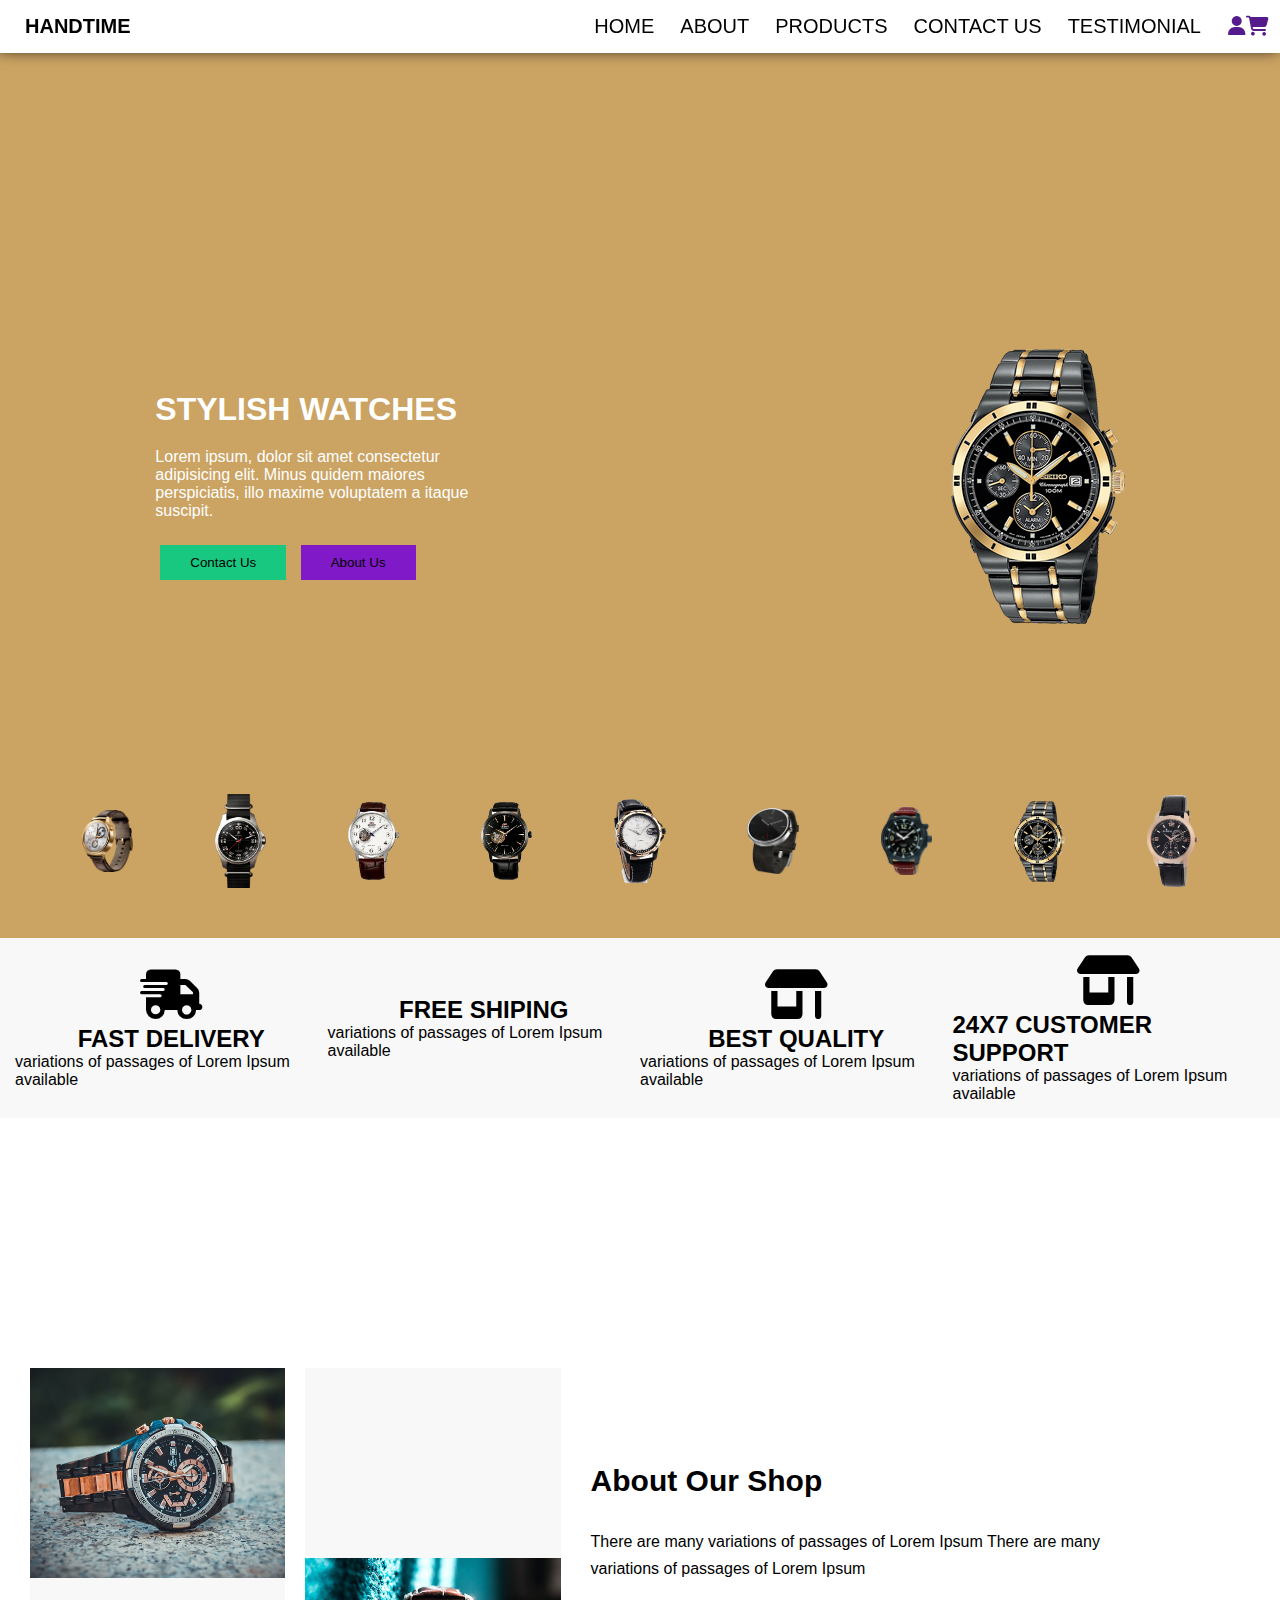
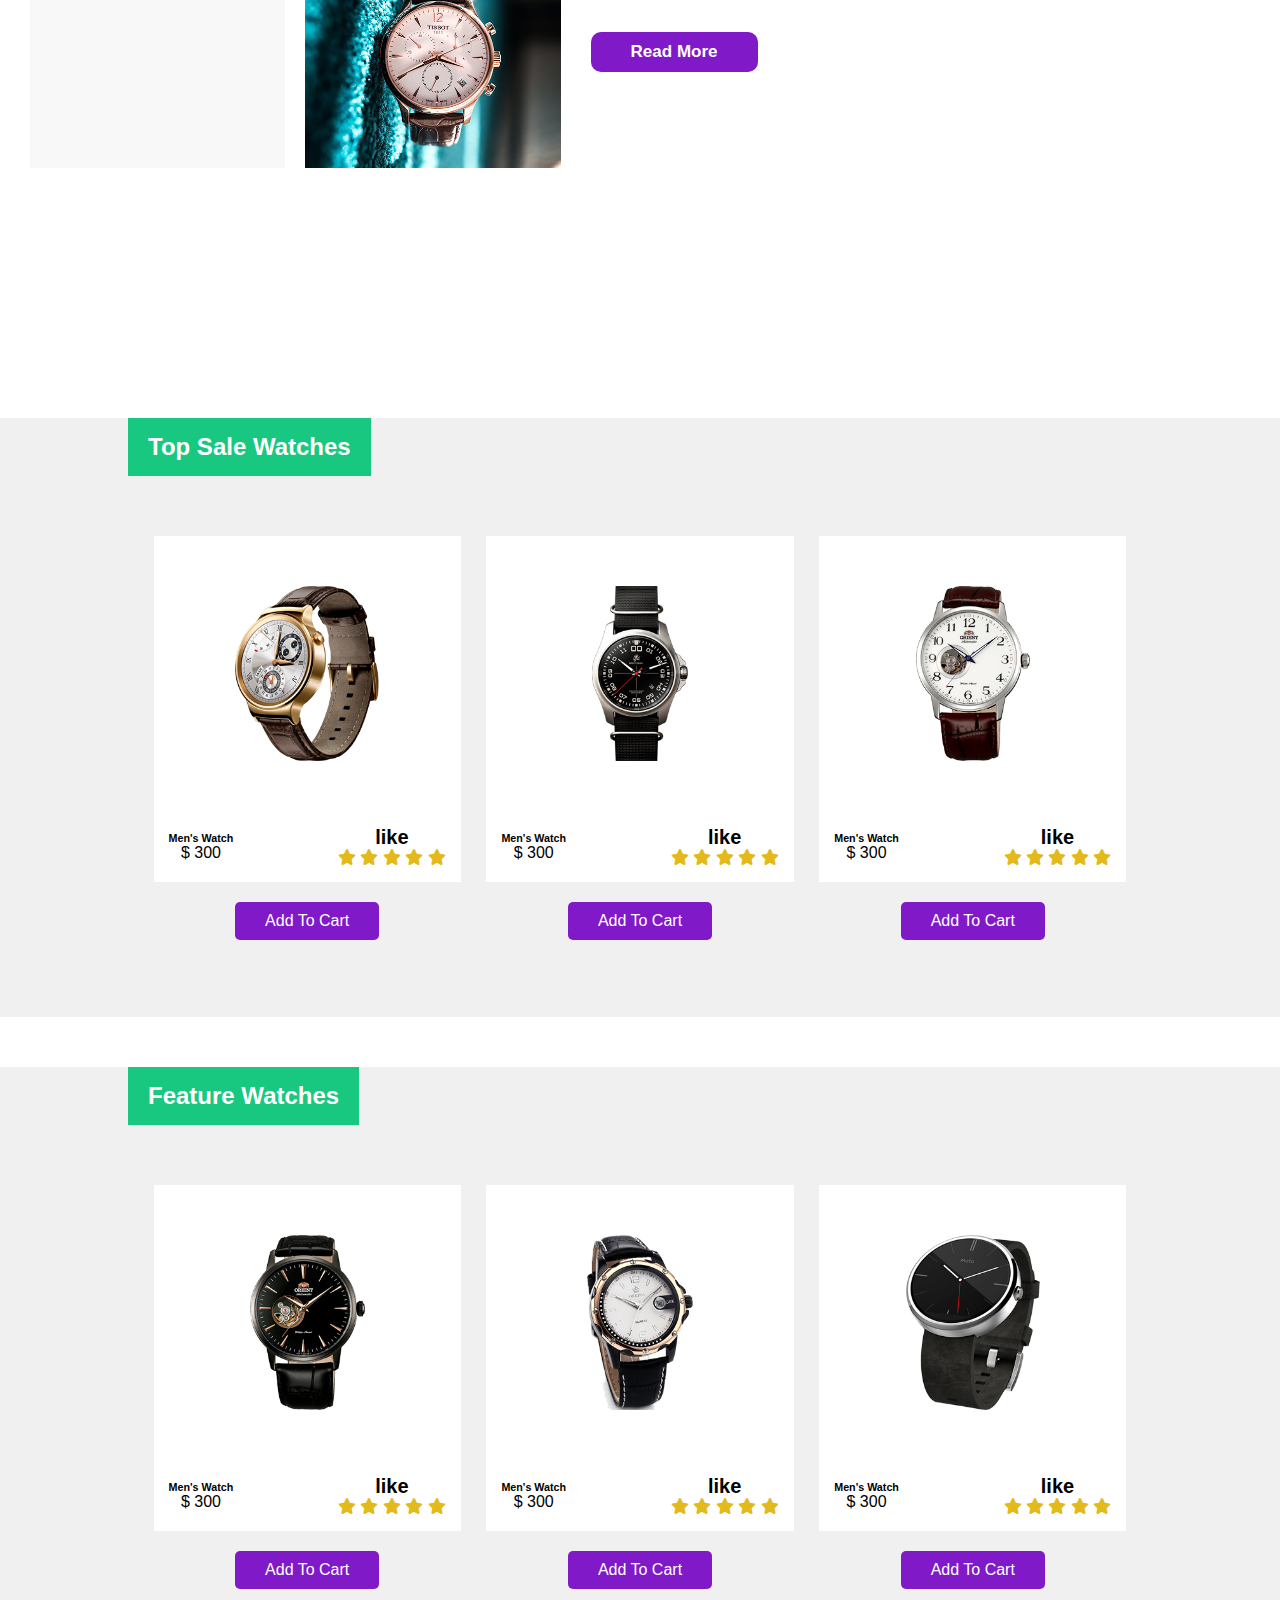
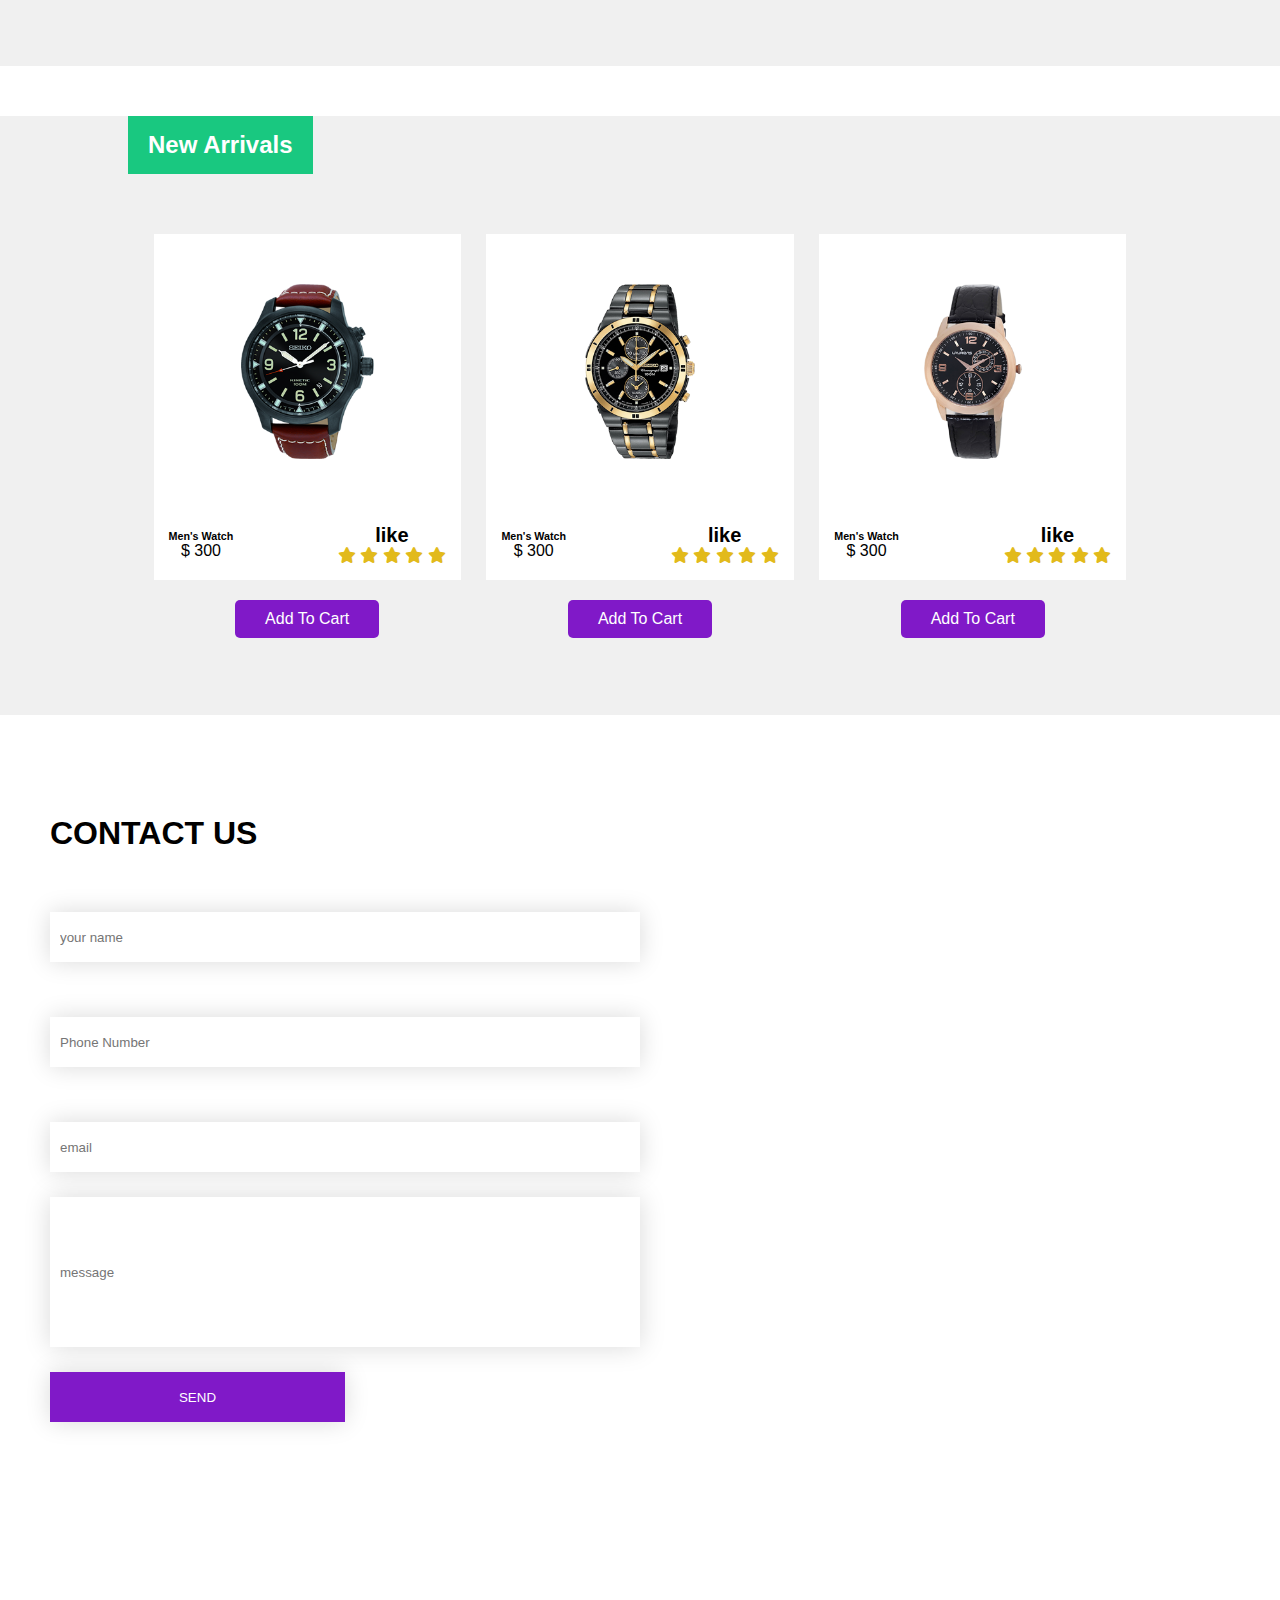
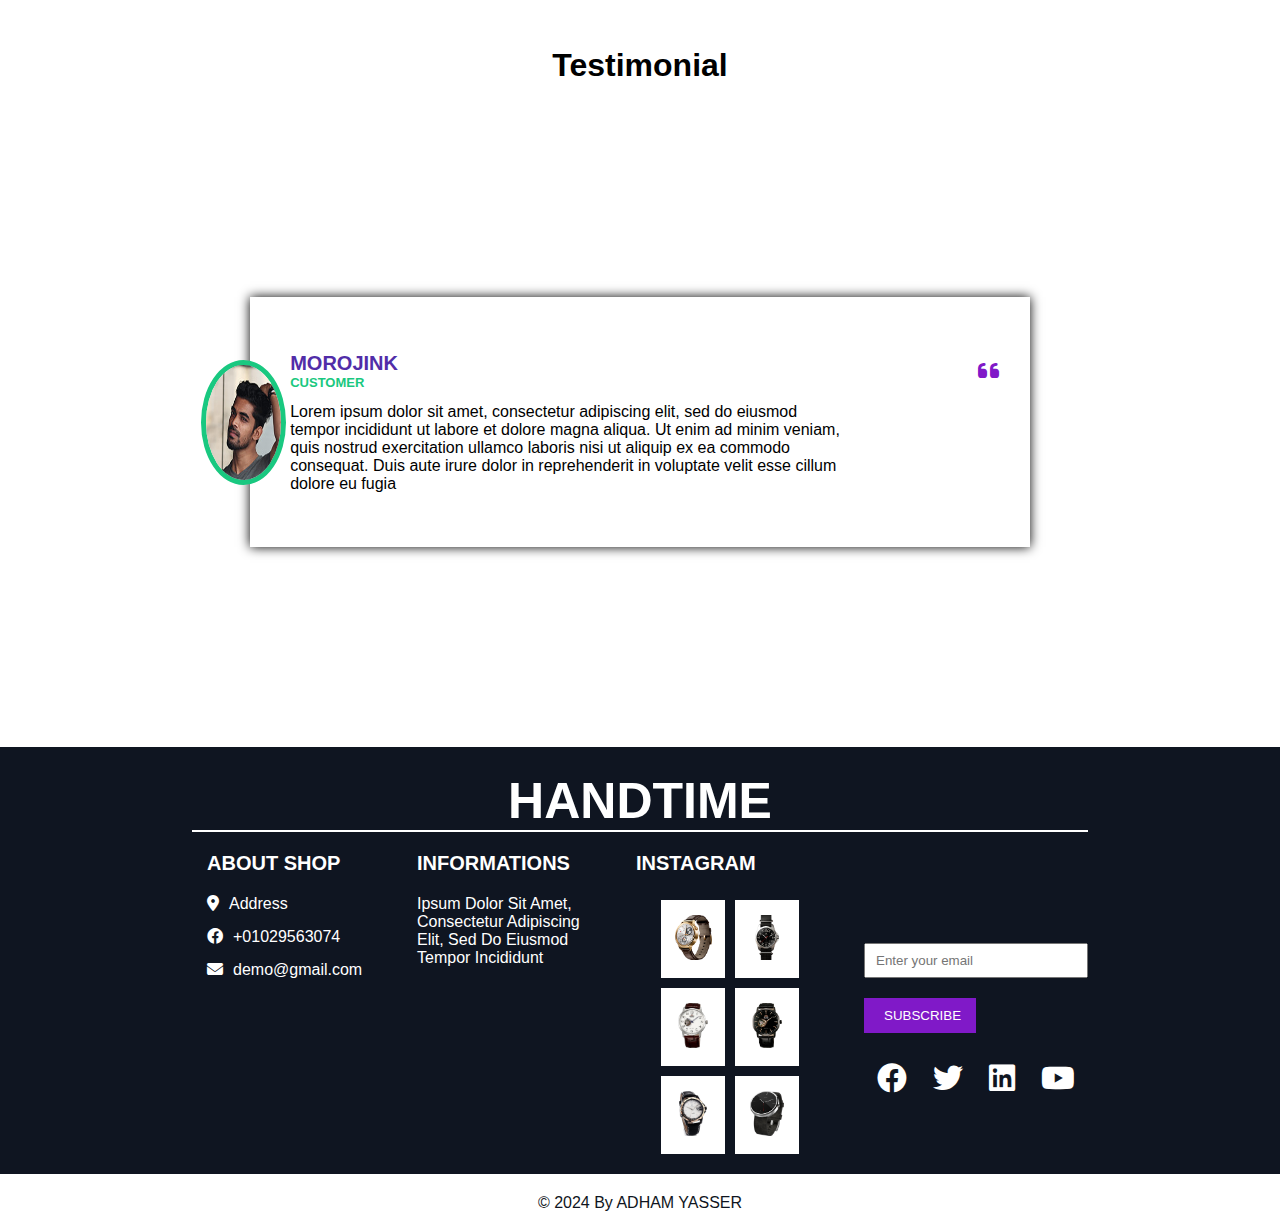
<file: index.html>
<!DOCTYPE html>
<html lang="en">
    <head>
        <meta charset="UTF-8">
        <meta name="viewport" content="width=\, initial-scale=1.0">
        <title>HANDTIME</title>
        <link rel="icon" href="imges/fevicon/fevicon.png">
        <link rel="stylesheet" href="css/style.css">
        <link rel="stylesheet" href="css/all.min.css">
    </head>
    <body class="body">
        <div class="nav">
            <div class="logo-home">
                <p>HANDTIME</p>
                <div class="main">
                        <div class="rotate">
                            <span></span>
                            <span></span>
                            <span></span>
                        </div>
                </div>
            </div>
            <div class="link">
                <ul>
                    <li class="about-color"><a href="index.html">HOME</a></li>
                    <li><a href="#about">ABOUT</a></li>
                    <li><a href="#PRODUCTS">PRODUCTS</a></li>
                    <li><a href="#CONTACT">CONTACT US</a></li>
                    <li><a href="#TESTIMONIAL">TESTIMONIAL</a></li>
                </ul>
                <div class="icon">
                    <a href=""><i class="fa-solid fa-user"></i></a>
                    <a href=""><i class="fa-solid fa-cart-shopping"></i></a>
                </div>
            </div>
        </div>
        <div class="list-link">
            <div class="list">
                <ul>
                    <li class="about-color"><a href="home.html">HOME</a></li>
                    <li><a href="#about">ABOUT</a></li>
                    <li><a href="#PRODUCTS">PRODUCTS</a></li>
                    <li><a href="#CONTACT">CONTACT US</a></li>
                    <li><a href="#TESTIMONIAL">TESTIMONIAL</a></li>
                </ul>
                <div class="icon">
                    <a href=""><i class="fa-solid fa-user"></i></a>
                    <a href=""><i class="fa-solid fa-cart-shopping"></i></a>
                </div>
            </div>
        </div>
        <div class="contect">
            <div class="stylesh">
                <div class="cont">
                    <h1 class="color-cont">STYLISH WATCHES</h1>
                    <p class="color-para">Lorem ipsum, dolor sit amet consectetur adipisicing elit.
                        Minus quidem maiores perspiciatis, illo maxime voluptatem a itaque suscipit.
                    </p>
                    <div class="butt">
                        <button class="farst">Contact Us</button>
                        <button class="sucnd">About Us</button>
                    </div>
                </div>
                <div class="imge-contect">
                    <img class="img-change" src="imges/w8.png" alt="">
                </div>
            </div>
            <div class="imge-icons">
                <img onclick="change(this.src); colors('#7b655d'); colorpara('#fafafa'); colorText('#fafafa')" src="imges/w1.png" alt="">
                <img onclick="change(this.src); colors('#494845'); colorpara('#fafafa'); colorText('#fafafa')" src="imges/w2.png" alt="">
                <img onclick="change(this.src); colors('#260302'); colorpara('#fafafa'); colorText('#fafafa')" src="imges/w3.png" alt="">
                <img onclick="change(this.src); colors('#000'); colorpara('#fafafa'); colorText('#fafafa')" src="imges/w4.png" alt="">
                <img onclick="change(this.src); colors('#b98a6f'); colorpara('#fafafa'); colorText('#fafafa')" src="imges/w5.png" alt="">
                <img onclick="change(this.src); colors('#ededed'); colorpara('#000'); colorText('#000')" src="imges/w6.png" alt="">
                <img onclick="change(this.src); colors('#350400'); colorpara('#fafafa'); colorText('#fafafa')" src="imges/w7.png" alt="">
                <img onclick="change(this.src); colors('#cba363'); colorpara('#fafafa'); colorText('#fafafa')" src="imges/w8.png" alt="">
                <img onclick="change(this.src); colors('#e6ccb7'); colorpara('#fafafa'); colorText('#fafafa')" src="imges/w9.png" alt="">
            </div>
        </div>
        <div class="show">
            <div class="box">
                <div class="solid">
                    <a href=""><i class="fa-solid fa-truck-fast"></i></a>
                    <div class="parag">
                        <h2>FAST DELIVERY</h2>
                        <p>variations of passages of Lorem Ipsum available</p>
                    </div>
                </div>
                <div class="solid">
                    <a href=""><i class="fa-soild fa-shield-check"></i></a>
                    <div class="parag">
                        <h2>FREE SHIPING</h2>
                        <p>variations of passages of Lorem Ipsum available</p>
                    </div>
                </div>
                <div class="solid">
                    <a href=""><i class="fa-solid fa-shop"></i></a>
                    <div class="parag">
                        <h2>BEST QUALITY</h2>
                        <p>variations of passages of Lorem Ipsum available</p>
                    </div>
                </div>
                <div class="solid">
                    <a href=""><i class="fa-solid fa-shop"></i></a>
                    <div class="parag">
                        <h2>24X7 CUSTOMER SUPPORT</h2>
                        <p>variations of passages of Lorem Ipsum available</p>
                    </div>
                </div>
            </div>
            <div class="Watches" id="about">
                <div class="Watches-1">
                    <!-- <img src="imges/a-1.jpg" alt=""> -->
                    <div class="Watches-2">
                    </div>
                </div>
                <div class="Watches-1">
                    <!-- <img src="imges/a-2.jpg" alt=""> -->
                    <div class="Watches-3">
                    </div>
                </div>
                <div class="Watches-para">
                    <h2>About Our Shop</h2>
                    <p>
                        There are many variations of passages of Lorem Ipsum There are many variations of passages of Lorem Ipsum
                    </p>
                    <button>Read More</button>
                </div>
            </div>
        </div>
        <div class="sale" id="PRODUCTS">
            <div class="top">
                <div class="button">
                    <button>Top Sale Watches</button>
                </div>
                <div class="box-sale">
                    <div class="man">
                        <span class="ww-1"><img src="imges/w1.png" alt=""></span>
                        <div class="icon-star">
                            <div class="text">
                                <h6>Men's Watch</h6>
                                <p>$ 300</p>
                            </div>
                            <div class="like">
                                <h6>like</h6>
                                <div>
                                    <i class="fa fa-star"></i>
                                    <i class="fa fa-star"></i>
                                    <i class="fa fa-star"></i>
                                    <i class="fa fa-star"></i>
                                    <i class="fa fa-star"></i>
                                </div>
                            </div>
                        </div>
                        <div class="add">
                            <a href="">Add To Cart</a>
                        </div>
                    </div>
                    <div class="man">
                        <span class="ww-1"><img src="imges/w2.png" alt=""></span>
                        <div class="icon-star">
                            <div class="text">
                                <h6>Men's Watch</h6>
                                <p>$ 300</p>
                            </div>
                            <div class="like">
                                <h6>like</h6>
                                <div>
                                    <i class="fa fa-star"></i>
                                    <i class="fa fa-star"></i>
                                    <i class="fa fa-star"></i>
                                    <i class="fa fa-star"></i>
                                    <i class="fa fa-star"></i>
                                </div>
                            </div>
                        </div>
                        <div class="add">
                            <a href="">Add To Cart</a>
                        </div>
                    </div>
                    <div class="man">
                        <span class="ww-1"><img src="imges/w3.png" alt=""></span>
                        <div class="icon-star">
                            <div class="text">
                                <h6>Men's Watch</h6>
                                <p>$ 300</p>
                            </div>
                            <div class="like">
                                <h6>like</h6>
                                <div>
                                    <i class="fa fa-star"></i>
                                    <i class="fa fa-star"></i>
                                    <i class="fa fa-star"></i>
                                    <i class="fa fa-star"></i>
                                    <i class="fa fa-star"></i>
                                </div>
                            </div>
                        </div>
                        <div class="add">
                            <a href="">Add To Cart</a>
                        </div>
                    </div>
                </div>
            </div>
            <hr>
            <div class="top">
                <div class="button">
                    <button>Feature Watches</button>
                </div>
                <div class="box-sale">
                    <div class="man">
                        <span class="ww-1"><img src="imges/w4.png" alt=""></span>
                        <div class="icon-star">
                            <div class="text">
                                <h6>Men's Watch</h6>
                                <p>$ 300</p>
                            </div>
                            <div class="like">
                                <h6>like</h6>
                                <div>
                                    <i class="fa fa-star"></i>
                                    <i class="fa fa-star"></i>
                                    <i class="fa fa-star"></i>
                                    <i class="fa fa-star"></i>
                                    <i class="fa fa-star"></i>
                                </div>
                            </div>
                        </div>
                        <div class="add">
                            <a href="">Add To Cart</a>
                        </div>
                    </div>
                    <div class="man">
                        <span class="ww-1"><img src="imges/w5.png" alt=""></span>
                        <div class="icon-star">
                            <div class="text">
                                <h6>Men's Watch</h6>
                                <p>$ 300</p>
                            </div>
                            <div class="like">
                                <h6>like</h6>
                                <div>
                                    <i class="fa fa-star"></i>
                                    <i class="fa fa-star"></i>
                                    <i class="fa fa-star"></i>
                                    <i class="fa fa-star"></i>
                                    <i class="fa fa-star"></i>
                                </div>
                            </div>
                        </div>
                        <div class="add">
                            <a href="">Add To Cart</a>
                        </div>
                    </div>
                    <div class="man">
                        <span class="ww-1"><img src="imges/w6.png" alt=""></span>
                        <div class="icon-star">
                            <div class="text">
                                <h6>Men's Watch</h6>
                                <p>$ 300</p>
                            </div>
                            <div class="like">
                                <h6>like</h6>
                                <div>
                                    <i class="fa fa-star"></i>
                                    <i class="fa fa-star"></i>
                                    <i class="fa fa-star"></i>
                                    <i class="fa fa-star"></i>
                                    <i class="fa fa-star"></i>
                                </div>
                            </div>
                        </div>
                        <div class="add">
                            <a href="">Add To Cart</a>
                        </div>
                    </div>
                </div>
            </div>
            <hr>
            <div class="top">
                <div class="button">
                    <button>New Arrivals</button>
                </div>
                <div class="box-sale">
                    <div class="man">
                        <span class="ww-1"><img src="imges/w7.png" alt=""></span>
                        <div class="icon-star">
                            <div class="text">
                                <h6>Men's Watch</h6>
                                <p>$ 300</p>
                            </div>
                            <div class="like">
                                <h6>like</h6>
                                <div>
                                    <i class="fa fa-star"></i>
                                    <i class="fa fa-star"></i>
                                    <i class="fa fa-star"></i>
                                    <i class="fa fa-star"></i>
                                    <i class="fa fa-star"></i>
                                </div>
                            </div>
                        </div>
                        <div class="add">
                            <a href="">Add To Cart</a>
                        </div>
                    </div>
                    <div class="man">
                        <span class="ww-1"><img src="imges/w8.png" alt=""></span>
                        <div class="icon-star">
                            <div class="text">
                                <h6>Men's Watch</h6>
                                <p>$ 300</p>
                            </div>
                            <div class="like">
                                <h6>like</h6>
                                <div>
                                    <i class="fa fa-star"></i>
                                    <i class="fa fa-star"></i>
                                    <i class="fa fa-star"></i>
                                    <i class="fa fa-star"></i>
                                    <i class="fa fa-star"></i>
                                </div>
                            </div>
                        </div>
                        <div class="add">
                            <a href="">Add To Cart</a>
                        </div>
                    </div>
                    <div class="man">
                        <span class="ww-1"><img src="imges/w9.png" alt=""></span>
                        <div class="icon-star">
                            <div class="text">
                                <h6>Men's Watch</h6>
                                <p>$ 300</p>
                            </div>
                            <div class="like">
                                <h6>like</h6>
                                <div>
                                    <i class="fa fa-star"></i>
                                    <i class="fa fa-star"></i>
                                    <i class="fa fa-star"></i>
                                    <i class="fa fa-star"></i>
                                    <i class="fa fa-star"></i>
                                </div>
                            </div>
                        </div>
                        <div class="add">
                            <a href="">Add To Cart</a>
                        </div>
                    </div>
                </div>
            </div>
            <hr>
        </div>
        <div class="CONTACT" id="CONTACT">
            <div class="inpo">
                <h1>CONTACT US</h1>
                <div class="form">
                    <input class="form" type="text" placeholder="your name">
                    <input class="form" type="text" placeholder="Phone Number">
                    <input class="form" type="email" placeholder="email">
                    <input class="form-message" type="text" placeholder="message">
                    <input class="form-inpo" type="submit" class="send-box" value="SEND">
                </div>
            </div>
        </div>
        <div class="Testimonial" id="TESTIMONIAL">
            <div class="boxing">
                <div class="contacter">
                    <div class="para-box">
                        <h1>Testimonial</h1>
                    </div>
                    <div class="imges">
                        <div class="imge">
                            <img src="imges/client.jpg" alt="">
                        </div>
                        <div class="www">
                            <div class="h-12">
                                <div>
                                    <h5>MOROJINK</h5>
                                    <h6>CUSTOMER</h6>
                                </div>
                                <i class="fa fa-quote-left"></i>
                            </div>
                            <div>
                                <p class="Lorem">
                                    Lorem ipsum dolor sit amet, consectetur adipiscing elit, sed do eiusmod tempor incididunt ut labore et dolore magna aliqua. Ut enim ad minim veniam, quis nostrud exercitation ullamco laboris nisi ut aliquip ex ea commodo consequat. Duis aute irure dolor in reprehenderit in voluptate velit esse cillum dolore eu fugia
                                </p>
                            </div>
                        </div>
                    </div>  
                </div>
            </div>
        </div>
        <div class="cont-footer">
            <div class="haeder-foot">
                <div class="logo-foot">
                    <p>HANDTIME</p>
                </div>
            </div>
            <div class="contaner-foot">
                <div class="content">
                    <div class="About">
                        <h4>About Shop</h4>
                        <ul>
                            <li><i class="fa-solid fa-location-dot"></i>Address</li>
                            <li><i class="fa-brands fa-facebook"></i>+01029563074</li>
                            <li><i class="fa-solid fa-envelope"></i>demo@gmail.com</li>   
                        </ul>
                    </div>
                    <div class="Informations">
                        <h4>Informations</h4>
                        <p>ipsum dolor sit amet, consectetur adipiscing elit, sed do eiusmod tempor incididunt</p>
                    </div>
                    <div class="Instagram">
                        <h4>Instagram</h4>
                        <ul>
                            <li><a href=""><img src="imges/w1.png" alt=""></a></li>
                            <li><a href=""><img src="imges/w2.png" alt=""></a></li>
                            <li><a href=""><img src="imges/w3.png" alt=""></a></li>
                            <li><a href=""><img src="imges/w4.png" alt=""></a></li>
                            <li><a href=""><img src="imges/w5.png" alt=""></a></li>
                            <li><a href=""><img src="imges/w6.png" alt=""></a></li>
                        </ul>
                    </div>
                    <div class="Newsletter">
                        <form>
                            <input class="text-foot" type="email" placeholder="Enter your email">
                            <input class="subm-foot" type="submit" value="Subscribe">
                        </form>
                        <div class="icon-siocl">
                            <a href="https://www.facebook.com/?locale=ar_AR"><i class="fa-brands fa-facebook"></i></a>
                            <a href=""><i class="fa-brands fa-twitter"></i></a>
                            <a href=""><i class="fa-brands fa-linkedin"></i></a>
                            <a href=""><i class="fa-brands fa-youtube"></i></a>
                        </div>
                    </div>
                </div>
            </div>
            <div class="footer-foot">
                <div class="link-foot">
                    <a href="">© 2024  By ADHAM YASSER</a>
                </div>
            </div>
        </div>

        <script src="js/main.js"></script>
    </body>
</html>
</file>
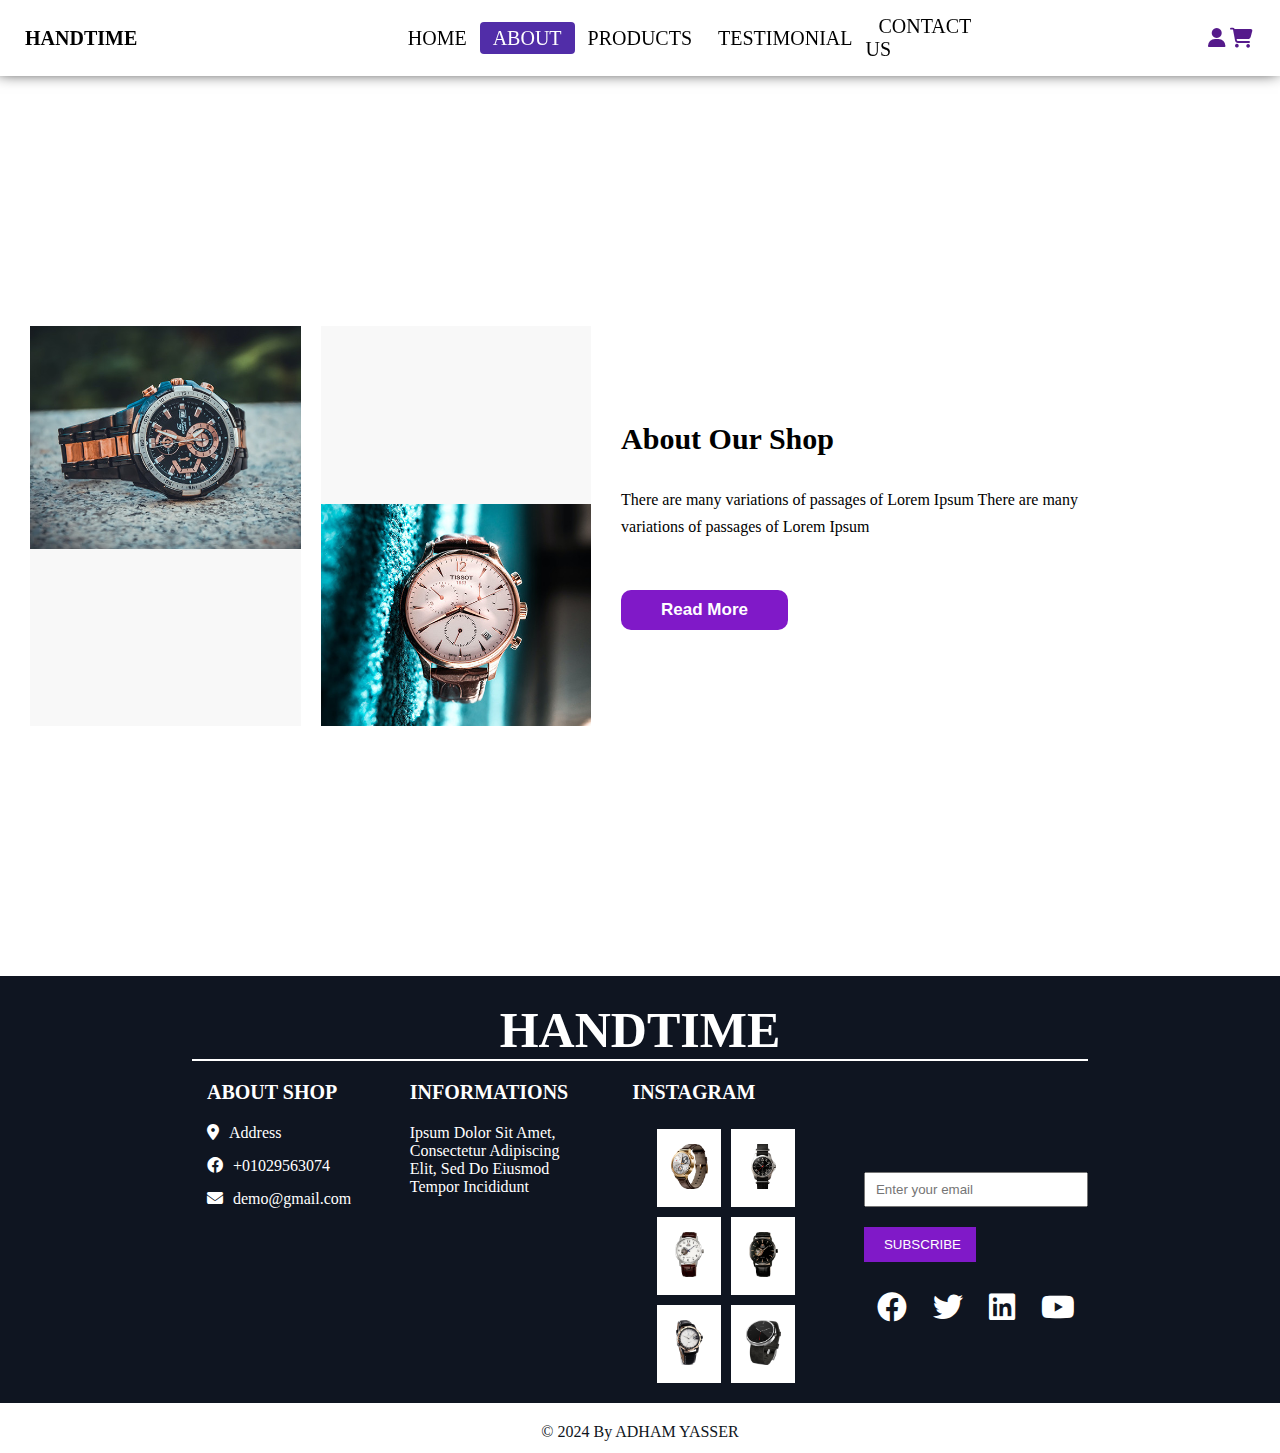
<file: about.html>
<!DOCTYPE html>
<html lang="en">
    <head>
        <meta charset="UTF-8">
        <meta name="viewport" content="width=device-width, initial-scale=1.0">
        <title>HANDTIME</title>
        <link rel="icon" href="imges/fevicon/fevicon.png">
        <link rel="stylesheet" href="css/about.css">
        <link rel="stylesheet" href="css/all.min.css">
    </head>
    <body>
        <div class="nav">
            <div class="logo-home">
                HANDTIME
            </div>
            <div class="link">
                <ul>
                    <li><a href="index.html">HOME</a></li>
                    <li class="about-color"><a href="about.html">ABOUT</a></li>
                    <li><a href="PRODUCTS.html">PRODUCTS</a></li>
                    <li><a href="TESTIMONIAL.html">TESTIMONIAL</a></li>
                    <li><a href="CONTACT.html">CONTACT US</a></li>
                </ul>
            </div>
            <div class="icon">
                <a href=""><i class="fa-solid fa-user"></i></a>
                <a href=""><i class="fa-solid fa-cart-shopping"></i></a>
            </div>
        </div>
        <div class="Watches">
            <div class="Watches-1">
                <!-- <img src="imges/a-1.jpg" alt=""> -->
                <div class="Watches-2">
                </div>
            </div>
            <div class="Watches-1">
                <!-- <img src="imges/a-2.jpg" alt=""> -->
                <div class="Watches-3">
                </div>
            </div>
            <div class="Watches-para">
                <h2>About Our Shop</h2>
                <p>
                    There are many variations of passages of Lorem Ipsum There are many variations of passages of Lorem Ipsum
                </p>
                <button>Read More</button>
            </div>
        </div>
        <div class="cont-footer">
            <div class="haeder-foot">
                <div class="logo-foot">
                    <p>HANDTIME</p>
                </div>
            </div>
            <div class="contaner-foot">
                <div class="content">
                    <div class="About">
                        <h4>About Shop</h4>
                        <ul>
                            <li><i class="fa-solid fa-location-dot"></i>Address</li>
                            <li><i class="fa-brands fa-facebook"></i>+01029563074</li>
                            <li><i class="fa-solid fa-envelope"></i>demo@gmail.com</li>   
                        </ul>
                    </div>
                    <div class="Informations">
                        <h4>Informations</h4>
                        <p>ipsum dolor sit amet, consectetur adipiscing elit, sed do eiusmod tempor incididunt</p>
                    </div>
                    <div class="Instagram">
                        <h4>Instagram</h4>
                        <ul>
                            <li><a href=""><img src="imges/w1.png" alt=""></a></li>
                            <li><a href=""><img src="imges/w2.png" alt=""></a></li>
                            <li><a href=""><img src="imges/w3.png" alt=""></a></li>
                            <li><a href=""><img src="imges/w4.png" alt=""></a></li>
                            <li><a href=""><img src="imges/w5.png" alt=""></a></li>
                            <li><a href=""><img src="imges/w6.png" alt=""></a></li>
                        </ul>
                    </div>
                    <div class="Newsletter">
                        <form>
                            <input class="text-foot" type="email" placeholder="Enter your email">
                            <input class="subm-foot" type="submit" value="Subscribe">
                        </form>
                        <div class="icon-siocl">
                            <a href="https://www.facebook.com/?locale=ar_AR"><i class="fa-brands fa-facebook"></i></a>
                            <a href=""><i class="fa-brands fa-twitter"></i></a>
                            <a href=""><i class="fa-brands fa-linkedin"></i></a>
                            <a href=""><i class="fa-brands fa-youtube"></i></a>
                        </div>
                    </div>
                </div>
            </div>
            <div class="footer-foot">
                <div class="link-foot">
                    <a href="">© 2024 By ADHAM YASSER</a>
                </div>
            </div>
        </div>
    </body>
</html>
</file>
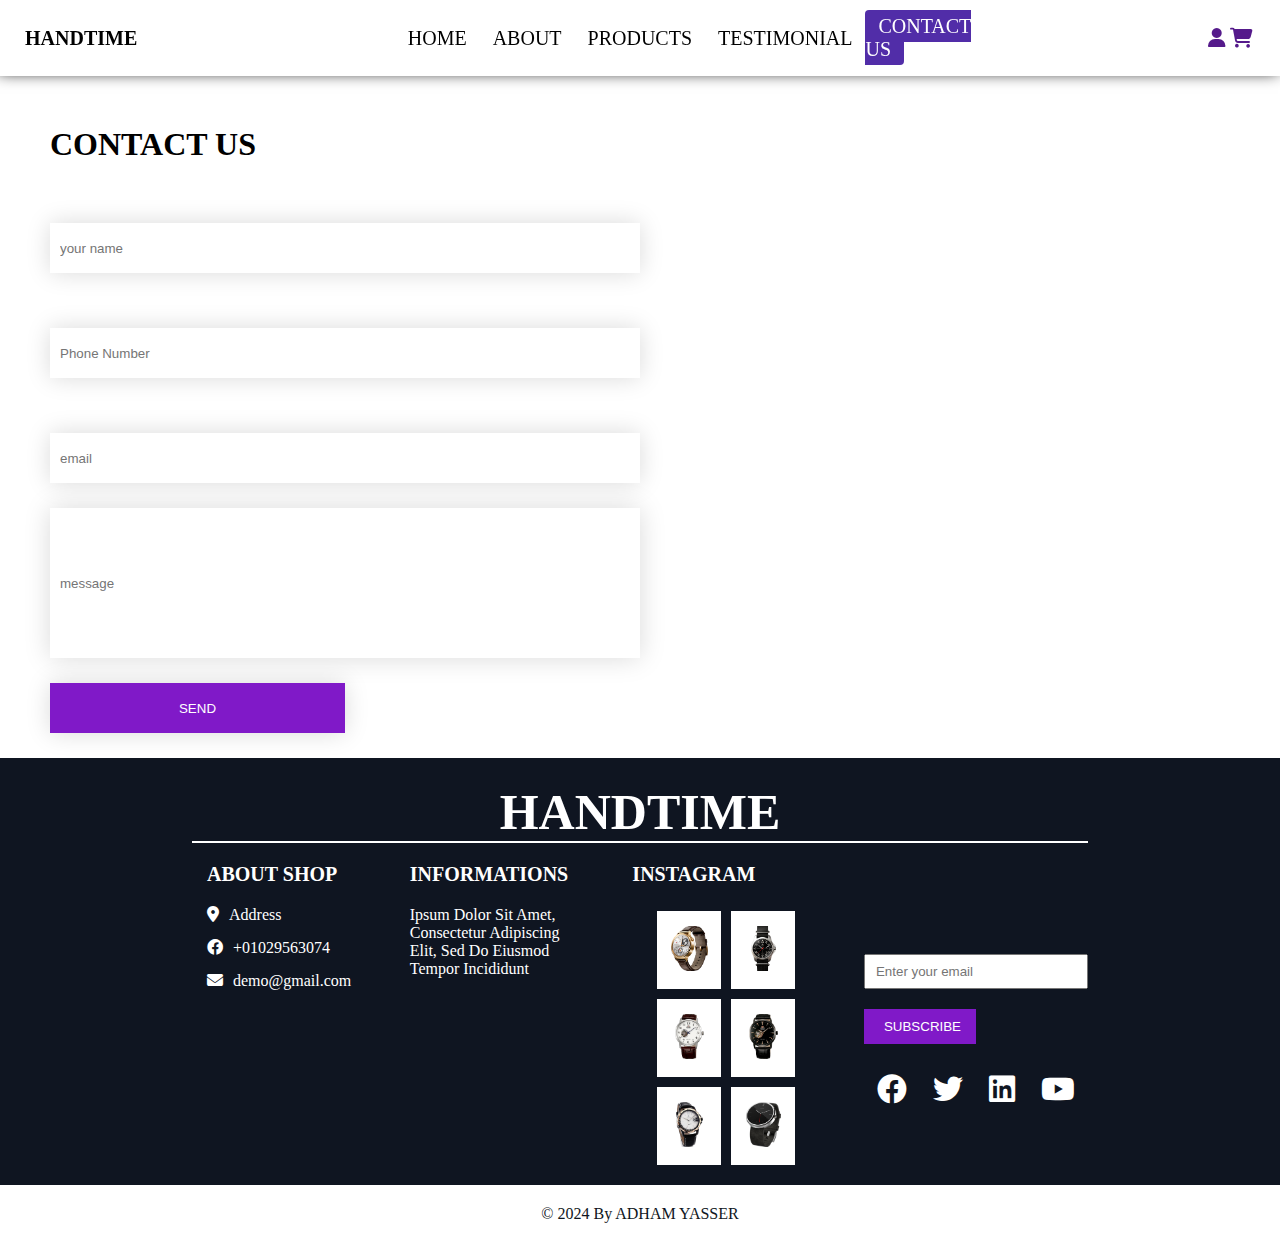
<file: CONTACT.html>
<!DOCTYPE html>
<html lang="en">
    <head>
        <meta charset="UTF-8">
        <meta name="viewport" content="width=\, initial-scale=1.0">
        <title>HANDTIME</title>
        <link rel="icon" href="imges/fevicon/fevicon.png">
        <link rel="stylesheet" href="css/contact.css">
        <link rel="stylesheet" href="css/all.min.css">
    </head>
    <body>
        <div class="nav">
            <div class="logo-home">
                HANDTIME
            </div>
            <div class="link">
                <ul>
                    <li><a href="index.html">HOME</a></li>
                    <li><a href="about.html">ABOUT</a></li>
                    <li><a href="PRODUCTS.html">PRODUCTS</a></li>
                    <li><a href="TESTIMONIAL.html">TESTIMONIAL</a></li>
                    <li class="about-color"><a href="CONTACT.html">CONTACT US</a></li>
                </ul>
            </div>
            <div class="icon">
                <a href=""><i class="fa-solid fa-user"></i></a>
                <a href=""><i class="fa-solid fa-cart-shopping"></i></a>
            </div>
        </div>
        <div class="CONTACT">
            <div class="inpo">
                <h1>CONTACT US</h1>
                <div class="form">
                    <input class="form" type="text" placeholder="your name">
                    <input class="form" type="text" placeholder="Phone Number">
                    <input class="form" type="email" placeholder="email">
                    <input class="form-message" type="text" placeholder="message">
                    <input class="form-inpo" type="submit" class="send-box" value="SEND">
                </div>
            </div>
        </div>
        <div class="cont-footer">
            <div class="haeder-foot">
                <div class="logo-foot">
                    <p>HANDTIME</p>
                </div>
            </div>
            <div class="contaner-foot">
                <div class="content">
                    <div class="About">
                        <h4>About Shop</h4>
                        <ul>
                            <li><i class="fa-solid fa-location-dot"></i>Address</li>
                            <li><i class="fa-brands fa-facebook"></i>+01029563074</li>
                            <li><i class="fa-solid fa-envelope"></i>demo@gmail.com</li>   
                        </ul>
                    </div>
                    <div class="Informations">
                        <h4>Informations</h4>
                        <p>ipsum dolor sit amet, consectetur adipiscing elit, sed do eiusmod tempor incididunt</p>
                    </div>
                    <div class="Instagram">
                        <h4>Instagram</h4>
                        <ul>
                            <li><a href=""><img src="imges/w1.png" alt=""></a></li>
                            <li><a href=""><img src="imges/w2.png" alt=""></a></li>
                            <li><a href=""><img src="imges/w3.png" alt=""></a></li>
                            <li><a href=""><img src="imges/w4.png" alt=""></a></li>
                            <li><a href=""><img src="imges/w5.png" alt=""></a></li>
                            <li><a href=""><img src="imges/w6.png" alt=""></a></li>
                        </ul>
                    </div>
                    <div class="Newsletter">
                        <form>
                            <input class="text-foot" type="email" placeholder="Enter your email">
                            <input class="subm-foot" type="submit" value="Subscribe">
                        </form>
                        <div class="icon-siocl">
                            <a href="https://www.facebook.com/?locale=ar_AR"><i class="fa-brands fa-facebook"></i></a>
                            <a href=""><i class="fa-brands fa-twitter"></i></a>
                            <a href=""><i class="fa-brands fa-linkedin"></i></a>
                            <a href=""><i class="fa-brands fa-youtube"></i></a>
                        </div>
                    </div>
                </div>
            </div>
            <div class="footer-foot">
                <div class="link-foot">
                    <a href="">© 2024 By ADHAM YASSER</a>
                </div>
            </div>
        </div>
    </body>
</html>
</file>
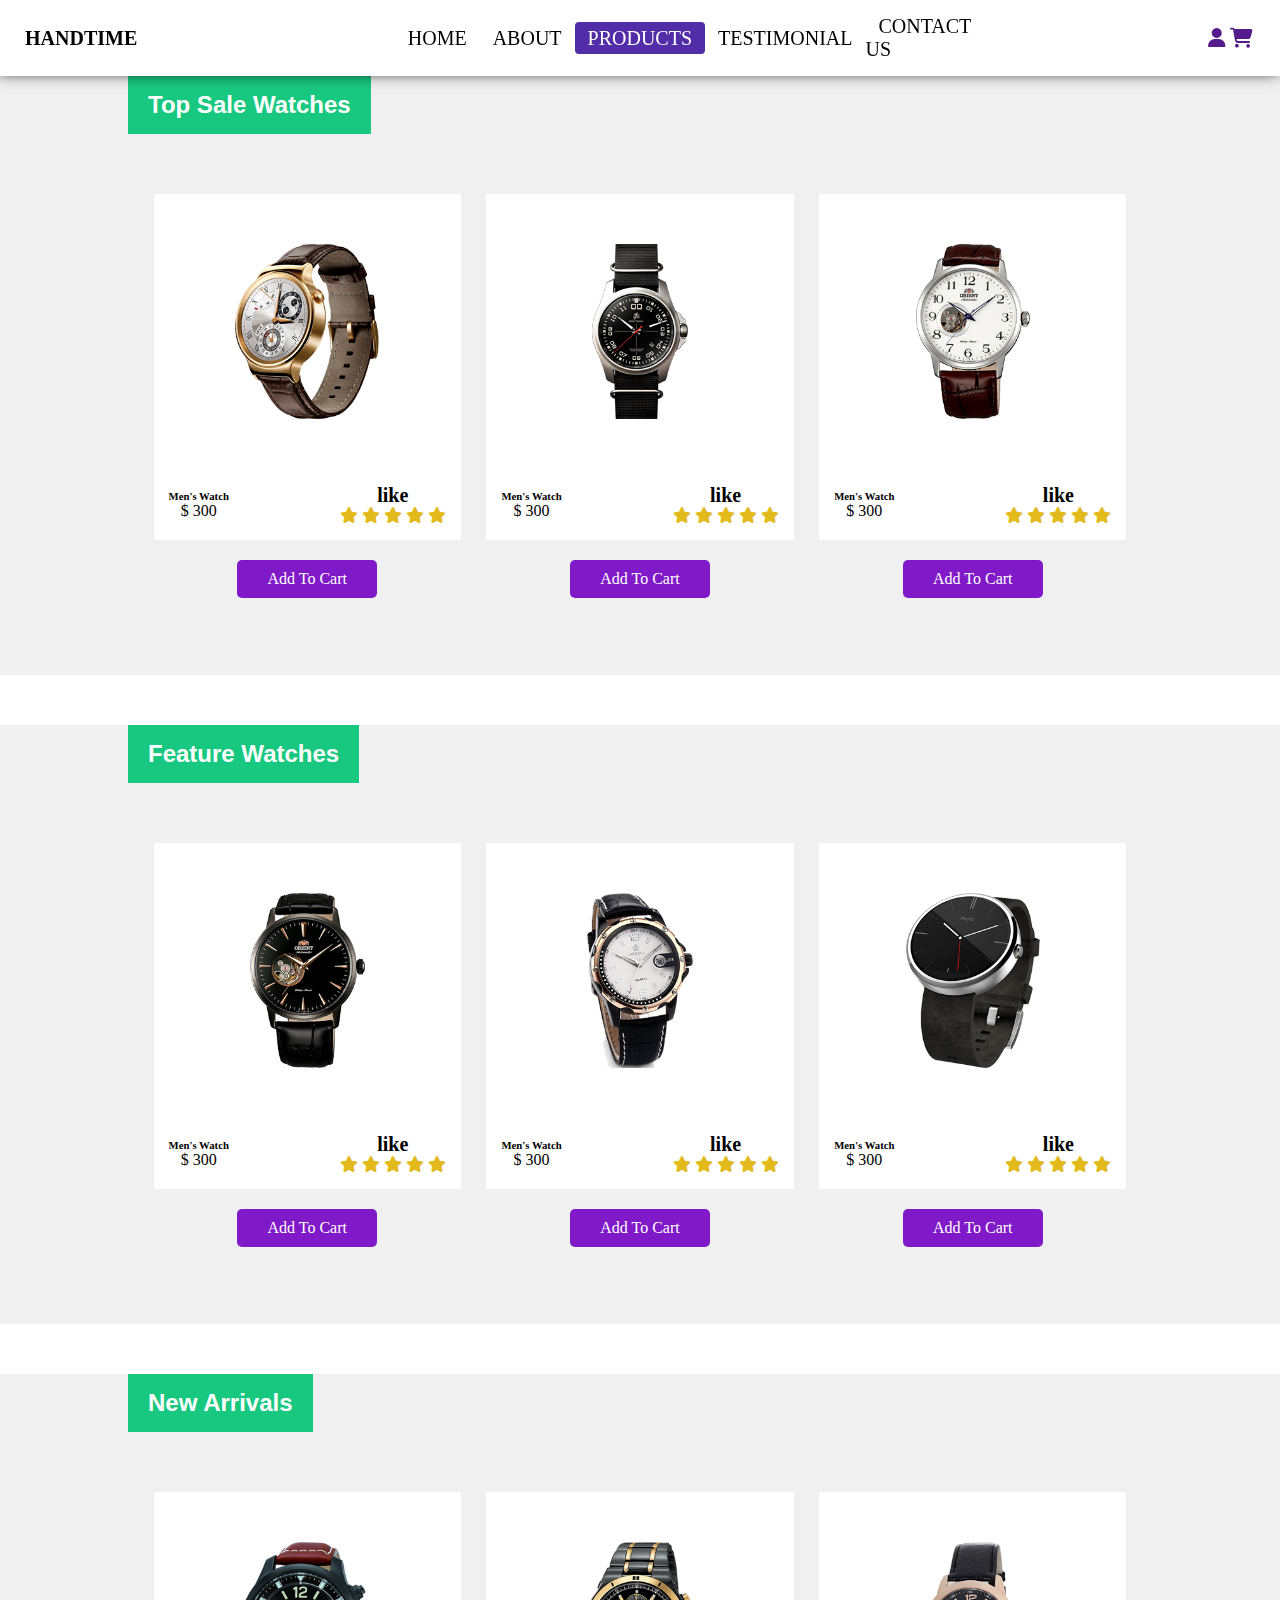
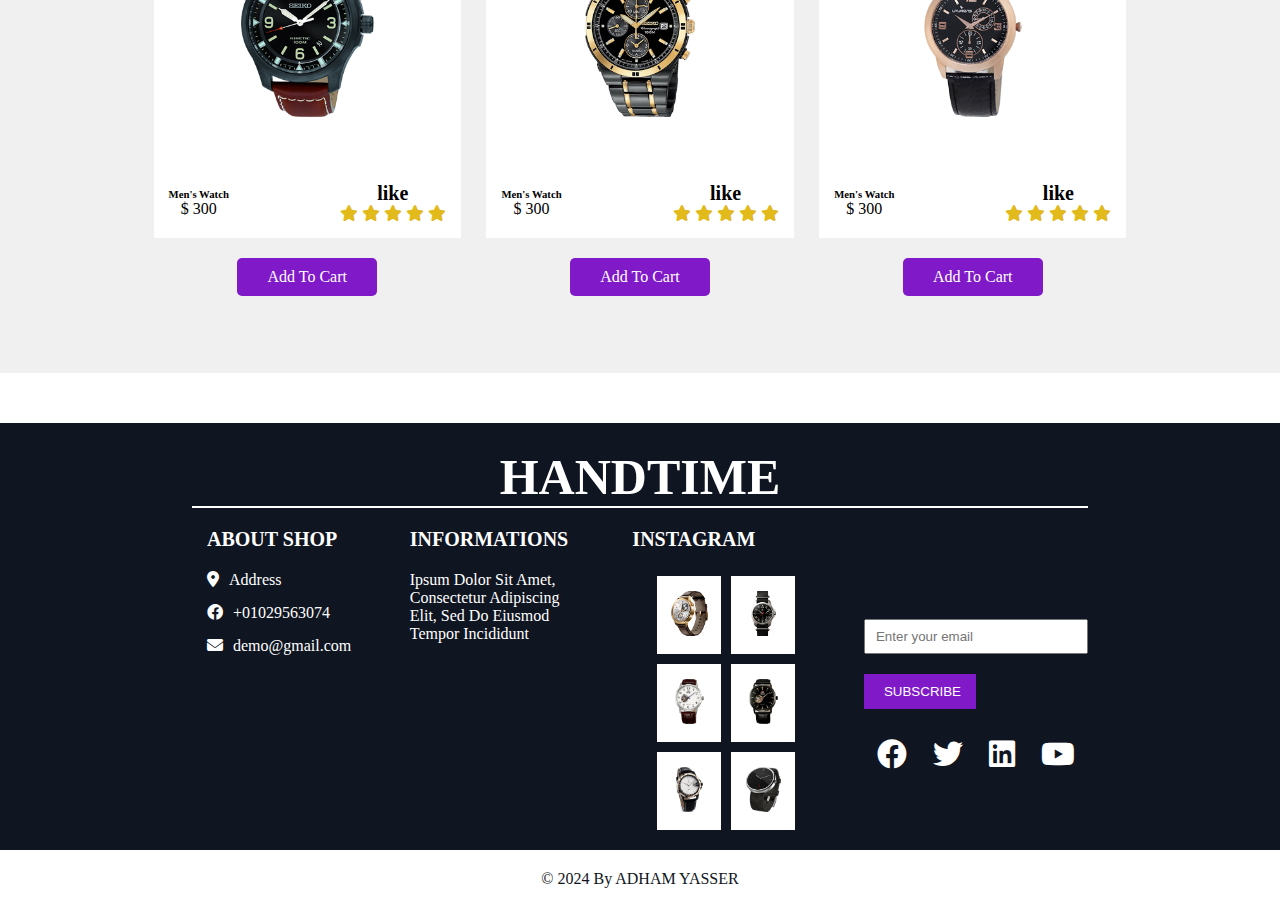
<file: PRODUCTS.html>
<!DOCTYPE html>
<html lang="en">
    <head>
        <meta charset="UTF-8">
        <meta name="viewport" content="width=\, initial-scale=1.0">
        <title>HANDTIME</title>
        <link rel="icon" href="imges/fevicon/fevicon.png">
        <link rel="stylesheet" href="css/products.css">
        <link rel="stylesheet" href="css/all.min.css">
    </head>
    <body>
        <div class="nav">
            <div class="logo-home">
                HANDTIME
            </div>
            <div class="link">
                <ul>
                    <li><a href="index.html">HOME</a></li>
                    <li><a href="about.html">ABOUT</a></li>
                    <li class="about-color"><a href="PRODUCTS.html">PRODUCTS</a></li>
                    <li><a href="TESTIMONIAL.html">TESTIMONIAL</a></li>
                    <li><a href="CONTACT.html">CONTACT US</a></li>
                </ul>
            </div>
            <div class="icon">
                <a href=""><i class="fa-solid fa-user"></i></a>
                <a href=""><i class="fa-solid fa-cart-shopping"></i></a>
            </div>
        </div>
        <div class="sale">
            <div class="top">
                <div class="button">
                    <button>Top Sale Watches</button>
                </div>
                <div class="box-sale">
                    <div class="man">
                        <span class="ww-1"><img src="imges/w1.png" alt=""></span>
                        <div class="icon-star">
                            <div class="text">
                                <h6>Men's Watch</h6>
                                <p>$ 300</p>
                            </div>
                            <div class="like">
                                <h6>like</h6>
                                <div>
                                    <i class="fa fa-star"></i>
                                    <i class="fa fa-star"></i>
                                    <i class="fa fa-star"></i>
                                    <i class="fa fa-star"></i>
                                    <i class="fa fa-star"></i>
                                </div>
                            </div>
                        </div>
                        <div class="add">
                            <a href="">Add To Cart</a>
                        </div>
                    </div>
                    <div class="man">
                        <span class="ww-1"><img src="imges/w2.png" alt=""></span>
                        <div class="icon-star">
                            <div class="text">
                                <h6>Men's Watch</h6>
                                <p>$ 300</p>
                            </div>
                            <div class="like">
                                <h6>like</h6>
                                <div>
                                    <i class="fa fa-star"></i>
                                    <i class="fa fa-star"></i>
                                    <i class="fa fa-star"></i>
                                    <i class="fa fa-star"></i>
                                    <i class="fa fa-star"></i>
                                </div>
                            </div>
                        </div>
                        <div class="add">
                            <a href="">Add To Cart</a>
                        </div>
                    </div>
                    <div class="man">
                        <span class="ww-1"><img src="imges/w3.png" alt=""></span>
                        <div class="icon-star">
                            <div class="text">
                                <h6>Men's Watch</h6>
                                <p>$ 300</p>
                            </div>
                            <div class="like">
                                <h6>like</h6>
                                <div>
                                    <i class="fa fa-star"></i>
                                    <i class="fa fa-star"></i>
                                    <i class="fa fa-star"></i>
                                    <i class="fa fa-star"></i>
                                    <i class="fa fa-star"></i>
                                </div>
                            </div>
                        </div>
                        <div class="add">
                            <a href="">Add To Cart</a>
                        </div>
                    </div>
                </div>
            </div>
            <hr>
            <div class="top">
                <div class="button">
                    <button>Feature Watches</button>
                </div>
                <div class="box-sale">
                    <div class="man">
                        <span class="ww-1"><img src="imges/w4.png" alt=""></span>
                        <div class="icon-star">
                            <div class="text">
                                <h6>Men's Watch</h6>
                                <p>$ 300</p>
                            </div>
                            <div class="like">
                                <h6>like</h6>
                                <div>
                                    <i class="fa fa-star"></i>
                                    <i class="fa fa-star"></i>
                                    <i class="fa fa-star"></i>
                                    <i class="fa fa-star"></i>
                                    <i class="fa fa-star"></i>
                                </div>
                            </div>
                        </div>
                        <div class="add">
                            <a href="">Add To Cart</a>
                        </div>
                    </div>
                    <div class="man">
                        <span class="ww-1"><img src="imges/w5.png" alt=""></span>
                        <div class="icon-star">
                            <div class="text">
                                <h6>Men's Watch</h6>
                                <p>$ 300</p>
                            </div>
                            <div class="like">
                                <h6>like</h6>
                                <div>
                                    <i class="fa fa-star"></i>
                                    <i class="fa fa-star"></i>
                                    <i class="fa fa-star"></i>
                                    <i class="fa fa-star"></i>
                                    <i class="fa fa-star"></i>
                                </div>
                            </div>
                        </div>
                        <div class="add">
                            <a href="">Add To Cart</a>
                        </div>
                    </div>
                    <div class="man">
                        <span class="ww-1"><img src="imges/w6.png" alt=""></span>
                        <div class="icon-star">
                            <div class="text">
                                <h6>Men's Watch</h6>
                                <p>$ 300</p>
                            </div>
                            <div class="like">
                                <h6>like</h6>
                                <div>
                                    <i class="fa fa-star"></i>
                                    <i class="fa fa-star"></i>
                                    <i class="fa fa-star"></i>
                                    <i class="fa fa-star"></i>
                                    <i class="fa fa-star"></i>
                                </div>
                            </div>
                        </div>
                        <div class="add">
                            <a href="">Add To Cart</a>
                        </div>
                    </div>
                </div>
            </div>
            <hr>
            <div class="top">
                <div class="button">
                    <button>New Arrivals</button>
                </div>
                <div class="box-sale">
                    <div class="man">
                        <span class="ww-1"><img src="imges/w7.png" alt=""></span>
                        <div class="icon-star">
                            <div class="text">
                                <h6>Men's Watch</h6>
                                <p>$ 300</p>
                            </div>
                            <div class="like">
                                <h6>like</h6>
                                <div>
                                    <i class="fa fa-star"></i>
                                    <i class="fa fa-star"></i>
                                    <i class="fa fa-star"></i>
                                    <i class="fa fa-star"></i>
                                    <i class="fa fa-star"></i>
                                </div>
                            </div>
                        </div>
                        <div class="add">
                            <a href="">Add To Cart</a>
                        </div>
                    </div>
                    <div class="man">
                        <span class="ww-1"><img src="imges/w8.png" alt=""></span>
                        <div class="icon-star">
                            <div class="text">
                                <h6>Men's Watch</h6>
                                <p>$ 300</p>
                            </div>
                            <div class="like">
                                <h6>like</h6>
                                <div>
                                    <i class="fa fa-star"></i>
                                    <i class="fa fa-star"></i>
                                    <i class="fa fa-star"></i>
                                    <i class="fa fa-star"></i>
                                    <i class="fa fa-star"></i>
                                </div>
                            </div>
                        </div>
                        <div class="add">
                            <a href="">Add To Cart</a>
                        </div>
                    </div>
                    <div class="man">
                        <span class="ww-1"><img src="imges/w9.png" alt=""></span>
                        <div class="icon-star">
                            <div class="text">
                                <h6>Men's Watch</h6>
                                <p>$ 300</p>
                            </div>
                            <div class="like">
                                <h6>like</h6>
                                <div>
                                    <i class="fa fa-star"></i>
                                    <i class="fa fa-star"></i>
                                    <i class="fa fa-star"></i>
                                    <i class="fa fa-star"></i>
                                    <i class="fa fa-star"></i>
                                </div>
                            </div>
                        </div>
                        <div class="add">
                            <a href="">Add To Cart</a>
                        </div>
                    </div>
                </div>
            </div>
            <hr>
        </div>
        <div class="cont-footer">
            <div class="haeder-foot">
                <div class="logo-foot">
                    <p>HANDTIME</p>
                </div>
            </div>
            <div class="contaner-foot">
                <div class="content">
                    <div class="About">
                        <h4>About Shop</h4>
                        <ul>
                            <li><i class="fa-solid fa-location-dot"></i>Address</li>
                            <li><i class="fa-brands fa-facebook"></i>+01029563074</li>
                            <li><i class="fa-solid fa-envelope"></i>demo@gmail.com</li>   
                        </ul>
                    </div>
                    <div class="Informations">
                        <h4>Informations</h4>
                        <p>ipsum dolor sit amet, consectetur adipiscing elit, sed do eiusmod tempor incididunt</p>
                    </div>
                    <div class="Instagram">
                        <h4>Instagram</h4>
                        <ul>
                            <li><a href=""><img src="imges/w1.png" alt=""></a></li>
                            <li><a href=""><img src="imges/w2.png" alt=""></a></li>
                            <li><a href=""><img src="imges/w3.png" alt=""></a></li>
                            <li><a href=""><img src="imges/w4.png" alt=""></a></li>
                            <li><a href=""><img src="imges/w5.png" alt=""></a></li>
                            <li><a href=""><img src="imges/w6.png" alt=""></a></li>
                        </ul>
                    </div>
                    <div class="Newsletter">
                        <form>
                            <input class="text-foot" type="email" placeholder="Enter your email">
                            <input class="subm-foot" type="submit" value="Subscribe">
                        </form>
                        <div class="icon-siocl">
                            <a href="https://www.facebook.com/?locale=ar_AR"><i class="fa-brands fa-facebook"></i></a>
                            <a href=""><i class="fa-brands fa-twitter"></i></a>
                            <a href=""><i class="fa-brands fa-linkedin"></i></a>
                            <a href=""><i class="fa-brands fa-youtube"></i></a>
                        </div>
                    </div>
                </div>
            </div>
            <div class="footer-foot">
                <div class="link-foot">
                    <a href="">© 2024 By ADHAM YASSER</a>
                </div>
            </div>
        </div>
    </body>
</html>
</file>
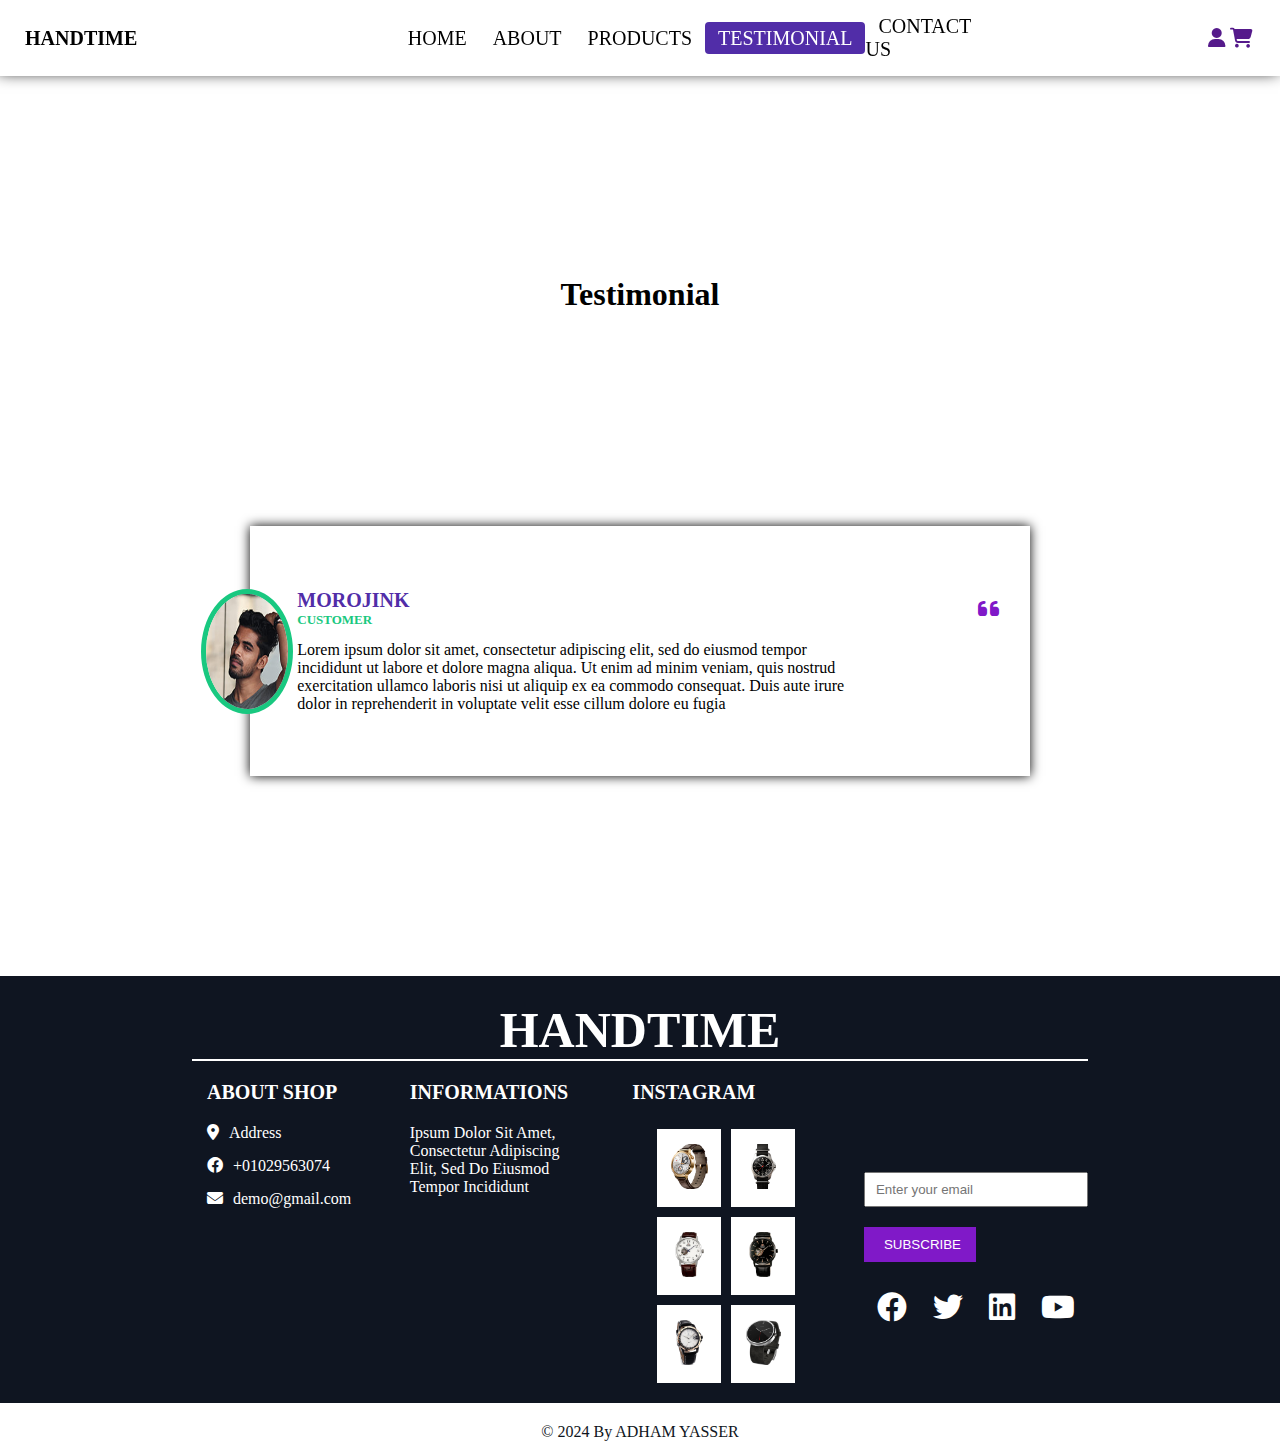
<file: TESTIMONIAL.html>
<!DOCTYPE html>
<html lang="en">
    <head>
        <meta charset="UTF-8">
        <meta name="viewport" content="width=\, initial-scale=1.0">
        <title>HANDTIME</title>
        <link rel="icon" href="imges/fevicon/fevicon.png">
        <link rel="stylesheet" href="css/TESTIMONIAL.css">
        <link rel="stylesheet" href="css/all.min.css">
    </head>
    <body>
        <div class="nav">
            <div class="logo-home">
                HANDTIME
            </div>
            <div class="link">
                <ul>
                    <li><a href="index.html">HOME</a></li>
                    <li><a href="about.html">ABOUT</a></li>
                    <li><a href="PRODUCTS.html">PRODUCTS</a></li>
                    <li class="about-color"><a href="TESTIMONIAL.html">TESTIMONIAL</a></li>
                    <li><a href="CONTACT.html">CONTACT US</a></li>
                </ul>
            </div>
            <div class="icon">
                <a href=""><i class="fa-solid fa-user"></i></a>
                <a href=""><i class="fa-solid fa-cart-shopping"></i></a>
            </div>
        </div>
        <div class="Testimonial">
            <div class="boxing">
                <div class="contacter">
                    <div class="para-box">
                        <h1>Testimonial</h1>
                    </div>
                    <div class="imges">
                        <div class="imge">
                            <img src="imges/client.jpg" alt="">
                        </div>
                        <div class="www">
                            <div class="h-12">
                                <div>
                                    <h5>MOROJINK</h5>
                                    <h6>CUSTOMER</h6>
                                </div>
                                <i class="fa fa-quote-left"></i>
                            </div>
                            <div>
                                <p class="Lorem">
                                    Lorem ipsum dolor sit amet, consectetur adipiscing elit, sed do eiusmod tempor incididunt ut labore et dolore magna aliqua. Ut enim ad minim veniam, quis nostrud exercitation ullamco laboris nisi ut aliquip ex ea commodo consequat. Duis aute irure dolor in reprehenderit in voluptate velit esse cillum dolore eu fugia
                                </p>
                            </div>
                        </div>
                    </div>  
                </div>
            </div>
        </div>
        <div class="cont-footer">
            <div class="haeder-foot">
                <div class="logo-foot">
                    <p>HANDTIME</p>
                </div>
            </div>
            <div class="contaner-foot">
                <div class="content">
                    <div class="About">
                        <h4>About Shop</h4>
                        <ul>
                            <li><i class="fa-solid fa-location-dot"></i>Address</li>
                            <li><i class="fa-brands fa-facebook"></i>+01029563074</li>
                            <li><i class="fa-solid fa-envelope"></i>demo@gmail.com</li>   
                        </ul>
                    </div>
                    <div class="Informations">
                        <h4>Informations</h4>
                        <p>ipsum dolor sit amet, consectetur adipiscing elit, sed do eiusmod tempor incididunt</p>
                    </div>
                    <div class="Instagram">
                        <h4>Instagram</h4>
                        <ul>
                            <li><a href=""><img src="imges/w1.png" alt=""></a></li>
                            <li><a href=""><img src="imges/w2.png" alt=""></a></li>
                            <li><a href=""><img src="imges/w3.png" alt=""></a></li>
                            <li><a href=""><img src="imges/w4.png" alt=""></a></li>
                            <li><a href=""><img src="imges/w5.png" alt=""></a></li>
                            <li><a href=""><img src="imges/w6.png" alt=""></a></li>
                        </ul>
                    </div>
                    <div class="Newsletter">
                        <form>
                            <input class="text-foot" type="email" placeholder="Enter your email">
                            <input class="subm-foot" type="submit" value="Subscribe">
                        </form>
                        <div class="icon-siocl">
                            <a href="https://www.facebook.com/?locale=ar_AR"><i class="fa-brands fa-facebook"></i></a>
                            <a href=""><i class="fa-brands fa-twitter"></i></a>
                            <a href=""><i class="fa-brands fa-linkedin"></i></a>
                            <a href=""><i class="fa-brands fa-youtube"></i></a>
                        </div>
                    </div>
                </div>
            </div>
            <div class="footer-foot">
                <div class="link-foot">
                    <a href="">© 2024 By ADHAM YASSER</a>
                </div>
            </div>
        </div>
    </body>
</html>
</file>
<file: css/style.css>
* {
    margin: 0;
    box-sizing: border-box;
    padding: 0;
    text-decoration: none;
    list-style: none;
}

body {
    font-family: "Roboto", sans-serif;
}

.nav {
    display: flex;
    justify-content: space-between;
    align-items: center;
    padding: 15px 25px;
    box-shadow: -2px -4px 15px 0px;
    position: sticky;
    top: 0;
    z-index: 9999;
    background-color: white;
    width: 100%;
}

@media (max-width:767px) {
    .nav {
        flex-direction: column;
    }
}   

@media (max-width:991px) {
    .nav {
        flex-direction: column;
    }
}   

.logo-home {
    font-size: 20px;
    font-weight: bold;
}

@media (max-width:767px) {
    .logo-home {
        width: 100%;
        display: flex;
        justify-content: space-between;
        align-items: center;
    }

    .logo-home i {
        display: block !important;
    }
}

@media (max-width:991px) {
    .logo-home {
        width: 100%;
        display: flex;
        justify-content: space-between;
        align-items: center;
    }

    .logo-home .main {
        display: block !important;
    }
}

.logo-home .main {
    display: none;
}

.main {
    display: flex;
    align-items: center;
    justify-content: center;
}

.main .rotate {
    display: flex;
    align-items: center;
    justify-content: center;
    flex-direction: column;
    width: 50px;
    height: 50px;
}
.main .rotate:hover {
    flex-direction: row;
    align-items: center;
    justify-content: space-between;
    overflow: hidden;
}

.main .rotate span {
    width: 100%;
    height: 2px;
    background-color: black;
    margin-bottom: 10px;
    transition: 1s;
}

.main .rotate:hover span:first-child {
    transform: skew(10deg, 57deg) translate(28px, -40px);
}

.main .rotate:hover span:nth-child(2) {
    transform: translate(-1px, 7px) skew(93deg, 0);
}

.main .rotate:hover span:last-child  {
    transform: skew(-4deg, -60deg) translate(-26px, -41px);
}

.link {
    text-transform: uppercase;
    font-size: 20px;
    display: flex;
    align-items: center;
    justify-content: space-between;
}

.main .rotate:hover .link {
    display: block;
} 

.link ul {
    display: flex;
    align-items: center;
    justify-content: space-around;
}

@media (max-width:767px) {
    .link {
        display: none;
        width: 100%;
        transition: 0.5s;
    }
    .link ul{
        align-items: center;
        flex-direction: column;
        margin: 20px 0;
    }
}

@media (max-width:991px) {
    .link ul {
        flex-direction: column;
        margin: 20px 0;
    }

    .link {
        display: none;
        flex-direction: column;
    }
}

@media (max-width:767px) {
    .link  li ,
    .list-link li {
        margin: 15px;
        width: 100%;
        text-align: center;
    }
}   

@media (max-width:991px) {
    .link  li ,
    .list-link li {
        margin: 15px;
        width: 100%;
        text-align: center;
    }
}   

.link li a ,
.list-link li a {
    padding: 5px 13px;
    border-radius: 4px;
    color: black;
    transition: 0.8s;
}

.link li a:hover ,
.list-link li a:hover {
    background-color: #512DA8;
    color: white;
}

/* .link .about-color a {
    background-color: #512DA8;
    text-decoration: none;
    padding: 5px 13px;
    border-radius: 4px;
    color: white;
} */

.icon {
    width: 4%;
    display: flex;
    justify-content: space-around;
    align-items: center;
}

.icon i {
    transition: 0.7s ease;
    font-size: 20px;
}

.icon i:hover {
    transform: scale(1.3);
}

.list-link {
    position: relative;
    opacity: 0;
}

.list {
    position: absolute;
    width: 100%;
    background-color: white;
    top: 2px;
    transition: 0.5s;
}

.main:hover .list-link {
    transform: translatey(-50px);
    opacity: 1;
}

.contect {
    height: 100vh;
    background-size: cover;
    background-repeat: no-repeat;
    background-position: right;
    margin-top: -15px;
    overflow: hidden;
    position: relative;
    background-color:#cba363;
}

.imge-content {
    width: 25%;
}

.stylesh {
    width: 100%;
    height: 100%;
    display: flex;
    justify-content: space-evenly;
    align-items: center;
}


@media (max-width:400px) {
    .stylesh {
        flex-direction: column;
    }

    .cont {
        width: 100% !important;
        padding-left: 32px;
    }

    .imge-contect {
        height: 100%;
    }
}

.cont {
    height: 100%;
    width: 50%;
    display: flex;
    justify-content: center;
    flex-direction: column;
    flex-wrap: nowrap;
    align-items: flex-start;
}

.cont h1 {
    color: white;
    font-weight: bold;
}

.cont p {
    width: 53%;
    margin: 20px 0;
    color: white;
}

.cont button {
    padding: 10px 30px;
    margin: 5px;
}

.cont .farst {
    background-color: #19c880;
    border: none;
}

.cont .farst:hover {
    background-color: #118454;
}

.cont .sucnd {
    background-color: #8019c8;
    border: none;
}

.cont .sucnd:hover {
    background-color: #541184;
}

.imge-icons {
    position: absolute;
    bottom: 0;
    width: 100%;
    display: flex;
    align-items: center;
    justify-content: space-evenly;
    margin-bottom: 50px;
}

.imge-icons img {
    width: 4%;
    cursor: pointer;
}

.imge-icons img:hover {
    transform: scale(1.1);
}

.box {
    display: flex;
    justify-content: space-around;
    align-items: center;
    width: 100%;
    padding: 15px;
    background-color: #f8f8f8;
}

@media (max-width:767px) {
    .box {
        flex-direction: column;
    }
}

.solid {
    display: flex;
    flex-direction: column;
    align-items: center;
    transition: 0.5s ease;
}

@media (max-width:767px) {
    .solid {
        margin: 20px 0;
    }
}

.parag {
    display: flex;
    align-items: center;
    flex-direction: column;
}

@media (max-width:767px) {
    .parag  {
        width: 65%;
        text-align: center;
    }
}

.box a {
    font-size: 50px;
    color: black;
    transition: 0.5s ease;
}

.box .solid:hover a {
    color: #512DA8;
}

.Watches {
    height: 100vh;
    display: flex;
    justify-content: space-around;
    padding: 20px;
    align-items: center;
}

@media (max-width:767px) {
    .Watches {
        text-align: center;
    }
}

.Watches img {
    width: 100%;
    position: absolute;
} 

.Watches-1 {
    width: 25%;
    height: 400px;
    background-color: #f8f8f8;
    margin: 10px;
}

@media (max-width:767px) {
    .Watches-1,
    .Watches-2 {
        display: none;
    }
}

.Watches-2 {
    background-image: url(../imges/a-1.jpg); 
    width: 100%;
    height: 100%;
    background-repeat: no-repeat;
    background-size: contain;
}

.Watches-3 {
    background-image: url(../imges/a-2.jpg); 
    width: 100%;
    height: 100%;
    background-repeat: no-repeat;
    background-size: contain;
    background-position: bottom;
}

.Watches-para {
    padding: 0 20px;
}

.Watches-para h2 {
    margin-bottom: 30px;
    font-size: 30px;
    font-weight: bold;
}

.Watches-para p {
    margin-bottom: 50px;
    width: 80%;
    line-height: 27px;
}

@media (max-width:767px) {
    .Watches-para p{
        width: 100%;
    }
}

.Watches-para button {
    padding: 10px 40px;
    background-color: #8019c8;
    color: white;
    font-weight: bold;
    font-size: 17px;
    border-radius: 10px;
    border: none;
}

.Watches-para button:hover {
    background-color: #541184;
}

.sale {
    display: flex;
    justify-content: center;
    /* height: 100vh; */
    background-color: #f0f0f0;
    flex-direction: column;
    align-items: center;
}

.top {
    width: 80%;
    display: flex;
    justify-content: space-around;
    align-items: center;
    flex-direction: column;
}

.button {
    display: flex;
    align-items: center;
    justify-content: flex-start;
    width: 100%;
    margin-bottom: 60px;
}

.button button {
    background-color: #19c880;
    padding: 15px 20px;
    font-size: 24px;
    font-weight: bold;
    color: #fff;
    border: none;

}

.box-sale {
    display: flex;
    justify-content: space-around;
    align-items: center;
    width: 100%;
    height: 100%;
}

@media (max-width:767px) {
    .box-sale {
        flex-direction: column;
    }
}

.box-sale {
    width: 100%;
    height: 100%;
    display: flex;
    justify-content: space-evenly;
    align-items: center;
}

.box-sale .man {
    width: 30%;
    height: 52%;
    display: flex;
    align-items: flex-end;
    justify-content: space-between;
    flex-direction: column;
    background-color: white;
}

@media (max-width:767px) {
    .box-sale .man {
        width: 100%;
        margin-bottom: 20px;
    }
}

.icon-star {
    display: flex;
    justify-content: space-between;
    align-items: center;
    width: 100%;
    padding: 15px;
}

.box-sale .ww-1 ,
.box-sale .ww-2,
.box-sale .ww-3 {
    width: 100%;
    display: flex;
    justify-content: center;
    align-items: center;
}

.box-sale img {
    height: 175px;
    margin: 50px;
    transition: 0.9s ease;
}

.box-sale img:hover {
    transform: scale(2);
}

.text {
    display: flex;
    justify-content: center;
    flex-direction: column;
    align-items: center;
}

.like {
    display: flex;
    justify-content: center;
    flex-direction: column;
    align-items: center;
}

.like h6 {
    font-size: 1.25rem;
}

.like i {
    color: #e2ba1b;
}

.add {
    width: 100%;
    display: flex;
    justify-content: center;
    align-items: center;
    padding-top: 20px;
    background-color: #f0f0f0;
}

@media (max-width:767px) {
    .add {
        padding: 50px;
    }
}

.add  a{
    padding: 10px 30px;
    background-color: #8019c8;
    color: white;
    text-decoration: none;
    border-radius: 5px;
    transition: 0.7s ease;   
}

.add a:hover {
    background-color: #541184;
}

hr {
    height: 50px;
    background-color: white;
    width: 100%;
    margin: 77px 0 0;
    border: none;
}

.CONTACT {
    display: flex;
    align-items: center;
    width: 50%;
}
@media (max-width:767px) {
    .CONTACT {
        width: 100%;
    }
}

.inpo {
    width: 100%;
    margin-left: 50px;
}

@media (max-width:767px) {
    .inpo  {
        margin: 50px;
    }
}

.inpo h1 {
    margin-top: 50px;
}

.form {
    display: flex;
    flex-direction: column;
    margin-top: 30px;
}

input.form {
    width: 100%;
    height: 50px;
    margin-bottom: 25px;
    padding: 10px;
    box-shadow: 0 0 25px 0 rgba(0, 0, 0, 0.15);
    border: none;
}

.form-inpo {
    width: 50%;
    height: 50px;
    margin-bottom: 25px;
    padding: 10px;
    box-shadow: 0 0 25px 0 rgba(0, 0, 0, 0.15);
    border: none;
    color: white;
    background-color:#8019c8 ;
}

.form-message {
    width: 100%;
    height: 150px;
    margin-bottom: 25px;
    padding: 10px;
    box-shadow: 0 0 25px 0 rgba(0, 0, 0, 0.15);
    border: none;
}

.send-box {
    width: 50%;
    height: 50px;
    margin-bottom: 25px;
    padding: 10px;
    box-shadow: 0 0 25px 0 rgba(0, 0, 0, 0.15);
    border: none;
    border-radius: 5px;
    background-color: #512DA8;
    color: white;
    transition: 0.9s ease;
}

.send-box:hover {
    background-color: #541184;
    letter-spacing: 10px;
}

.Testimonial {
    display: flex;
    justify-content: center;
    align-items: center;
    height: 100vh;
}

.boxing {
    width: 80%;
    height: 100%;
    display: flex;
    justify-content: center;
    align-items: center;
    flex-direction: column;
}

.contacter {
    width: 80%;
    height: 60%;
    display: flex;
    justify-content: space-between;
    flex-direction: column;
    padding: 20px;
    margin: 50px;
}

@media (max-width:767px) {
    .contacter {
        width: auto;
        padding: 0;
        margin: 0;
    }
}

.para-box {
    display: flex;
    justify-content: center;
}

.imges {
    width: 100%;
    padding: 10px 30px;
    height: 50%;
    display: flex;
    justify-content: center;
    align-items: center;
    box-shadow: 0px 0px 11px 0px;
}

@media (max-width:767px) {
    .imges {
        width: 100%;
        padding: 0;
        height: 68%;
        position: relative;
    }
}

@media (max-width:991px) {
    .imges {
        position: relative;
    }
}

.imge {
    width: 37%;
    height: 125px;
    position: relative;
    left: -11%;
}

@media (max-width:400px) {
    .imge {
        display: none;
    }
}

@media (max-width:767px) {
    .imge {
        position: absolute;
        top: 0;
        right: 0;
        left: inherit;
        transform: translate(20%, -20%);
    }
}

@media (max-width:991px) {
    .imge {
        position: absolute;
        width: auto;
        top: 50px;
        display: none;
    }
}

.imge img {
    width: 100%;
    height: 100%;
    border-radius: 50%;
    border: 5px solid #19c880;
}

.www {
    margin: 0 0 0 -75px;
    display: flex;
    flex-direction: column;
    justify-content: center;
}

@media (max-width:767px) {
    .www  {
        padding: 10px ;
        margin: 0;
    }
}

@media (max-width:991px) {
    .www {
        margin: 0;
    }
}

.h-12 {
    display: flex;
    margin-bottom: 13px;
    justify-content: space-between;
    align-items: center;
}

.h-12 h5 {
    font-size: 20px;
    color: #512DA8;
    font-weight: bold;
}

.h-12 h6 {
    font-size: 13px;
    color: #19c880;
}

.h-12 i {
    font-size: 24px;
    color: #8019c8;
}

.Lorem {
    width: 79%;
}

@media (max-width:991px) {
    .Lorem {
        padding-left: 50px;
        width: 100%;
    }
}

.cont-footer {
    display: grid;
    grid-template-areas: 
    "haed haed haed haed haed haed haed haed haed haed"
    "cont cont cont cont cont cont cont cont cont cont" 
    "foot foot foot foot foot foot foot foot foot foot" ;
    grid-template-rows: 50px auto 50px ;
    grid-template-columns: repeat(10, 1fr);
    background-color: #0f1521;
    color: #ffffff;
}

.haeder-foot {
    grid-area: haed;
    width: 100%;
    display: flex;
    justify-content: center;
    align-items: center;
    margin-top: 55px;
}

.haeder-foot .logo-foot {
    width: 70%;
    display: flex;
    justify-content: center;
    font-size: 50px;
    border-bottom: 2px solid;
    margin: 40px 0;
    font-weight: bold;
}

.contaner-foot {
    grid-area: cont;
    width: 100%;
    display: flex;
    justify-content: space-around;
    margin-top: 35px;
}

.contaner-foot h4 {
    margin: 20px 0;
    font-size: 20px;
    text-transform: uppercase;
}

.contaner-foot li {
    list-style: none;
}

.About {
    margin: 0 15px;
}

.About li {
    margin: 15px 0;
}

.About i {
    margin: 0 10px 0 0;
}

.contaner-foot .content {
    display: flex;
    justify-content: space-between;
    width: 70%;
}

@media (max-width:767px) {
    .contaner-foot .content {
        flex-direction: column;
    }
}

@media (max-width:991px) {
    .contaner-foot .content {
        width: auto;
    }
}

.Informations {
    width: 20%;
    text-transform: capitalize;
}
.Instagram {
    width: 21%;
}

.Instagram ul {
    display: flex;
    justify-content: center;
    align-items: center;
    flex-wrap: wrap;
    margin-bottom: 15px;
}

.Instagram li {
    background-color: white;
    padding: 15px;
    margin: 5px;
    width: 64px;
    height: 78px;
    display: flex;
    align-items: center;
    justify-content: center;
}

.Instagram img {
    height: 45px;
}

.Newsletter {
    display: flex;
    flex-direction: column;
    justify-content: center;
    width: 25%;
}

@media (max-width:991px) {
    .Newsletter {
        padding: 20px;
    }
}

.Newsletter form {
    margin-bottom: 30px;
    display: flex;
    flex-direction: column;
}

.Newsletter .text-foot {
    height: 35px;
    margin-bottom: 20px;
    margin-top: 30px;
    padding: 10px;
}

.Newsletter .subm-foot {
    width: 50%;
    padding: 10px 20px;
    border: none;
    background-color: #8019c8;
    color: white;
    text-transform: uppercase;
    transition: 0.8s ease;
}

@media (max-width:991px) {
    .Newsletter .subm-foot {
        width: auto;
    }
}

.Newsletter .subm-foot:hover {
    letter-spacing: 2px;
    transform: scale(1.1);
}

.icon-siocl {
    display: flex;
    justify-content: space-around;
    align-items: center;
}

.icon-siocl a {
    color: white;
}

@media (max-width:767px) {
    .icon-siocl {
        padding: 30px;
    }
}

.icon-siocl i {
    font-size: 30px ;
    transition: 0.8s ease;
}

.icon-siocl .fa-brands.fa-facebook:hover {
    color: #3d3de4;
} 

.icon-siocl .fa-brands.fa-twitter:hover {
    color: #6262e4;
}

.icon-siocl .fa-brands.fa-linkedin:hover {
    color: #3d3de4;
}

.icon-siocl .fa-brands.fa-youtube:hover {
    color: red;
}


@media (max-width:400px) {
    .footer-foot {
        text-align: center;
        padding: 0;
    }
}

@media (max-width:767px) {
    .contaner-foot .Informations,
    .Instagram,
    .Newsletter {
        width: 98%;
        text-align: center;
    }
}

.footer-foot {
    grid-area: foot;
    background-color: white;
    display: flex;
    justify-content: center;
    padding: 20px 0 20px;
}

.link-foot a {
    color: #0f1521;
    text-decoration: none;
}
</file>
<file: css/about.css>
* {
    margin: 0;
    box-sizing: border-box;
    padding: 0;
}

.nav {
    display: flex;
    justify-content: space-between;
    align-items: center;
    padding: 15px 25px;
    box-shadow: -2px -4px 15px 0px;
    position: sticky;
    top: 0;
    z-index: 9999;
    background-color: white;
}

.logo-home {
    font-size: 20px;
    font-weight: bold;
}

.link {
    width: 45%;
    text-transform: uppercase;
    font-size: 20px;
}

.link ul {
    display: flex;
    align-items: center;
    justify-content: space-around;
}

.link  li {
    list-style: none;
}

.link li a {
    text-decoration: none;
    padding: 5px 13px;
    border-radius: 4px;
    color: black;
    transition: 0.8s;
}

.link li a:hover {
    background-color: #512DA8;
    color: white;
}

.link .about-color a {
    background-color: #512DA8;
    text-decoration: none;
    padding: 5px 13px;
    border-radius: 4px;
    color: white;
}

.icon {
    width: 4%;
    display: flex;
    justify-content: space-around;
    align-items: center;
}

.icon i {
    transition: 0.7s ease;
    font-size: 20px;
}

.icon i:hover {
    transform: scale(1.3);
}

.Watches {
    height: 100vh;
    display: flex;
    justify-content: space-around;
    padding: 20px;
    align-items: center;
}

.Watches img {
    width: 100%;
    position: absolute;
} 

.Watches-1 {
    width: 25%;
    height: 400px;
    background-color: #f8f8f8;
    margin: 10px;
}

.Watches-2 {
    background-image: url(../imges/a-1.jpg); 
    width: 100%;
    height: 100%;
    background-repeat: no-repeat;
    background-size: contain;
}

.Watches-3 {
    background-image: url(../imges/a-2.jpg); 
    width: 100%;
    height: 100%;
    background-repeat: no-repeat;
    background-size: contain;
    background-position: bottom;
}

.Watches-para {
    padding: 0 20px;
}

.Watches-para h2 {
    margin-bottom: 30px;
    font-size: 30px;
    font-weight: bold;
}

.Watches-para p {
    margin-bottom: 50px;
    width: 80%;
    line-height: 27px;
}

.Watches-para button {
    padding: 10px 40px;
    background-color: #8019c8;
    color: white;
    font-weight: bold;
    font-size: 17px;
    border-radius: 10px;
    border: none;
}

.Watches-para button:hover {
    background-color: #541184;
}

.cont-footer {
    display: grid;
    grid-template-areas: 
    "haed haed haed haed haed haed haed haed haed haed"
    "cont cont cont cont cont cont cont cont cont cont" 
    "foot foot foot foot foot foot foot foot foot foot" ;
    grid-template-rows: 50px auto 50px ;
    grid-template-columns: repeat(10, 1fr);
    background-color: #0f1521;
    color: #ffffff;
}

.haeder-foot {
    grid-area: haed;
    width: 100%;
    display: flex;
    justify-content: center;
    align-items: center;
    margin-top: 55px;
}

.haeder-foot .logo-foot {
    width: 70%;
    display: flex;
    justify-content: center;
    font-size: 50px;
    border-bottom: 2px solid;
    margin: 40px 0;
    font-weight: bold;
}

.contaner-foot {
    grid-area: cont;
    width: 100%;
    display: flex;
    justify-content: space-around;
    margin-top: 35px;
}

.contaner-foot h4 {
    margin: 20px 0;
    font-size: 20px;
    text-transform: uppercase;
}

.contaner-foot li {
    list-style: none;
}

.About {
    margin: 0 15px;
}

.About li {
    margin: 15px 0;
}

.About i {
    margin: 0 10px 0 0;
}

.contaner-foot .content {
    display: flex;
    justify-content: space-between;
    width: 70%;
}

.Informations {
    width: 20%;
    text-transform: capitalize;
}
.Instagram {
    width: 21%;
}

.Instagram ul {
    display: flex;
    justify-content: center;
    align-items: center;
    flex-wrap: wrap;
    margin-bottom: 15px;
}

.Instagram li {
    background-color: white;
    padding: 15px;
    margin: 5px;
    width: 64px;
    height: 78px;
    display: flex;
    align-items: center;
    justify-content: center;
}

.Instagram img {
    height: 45px;
}

.Newsletter {
    display: flex;
    flex-direction: column;
    justify-content: center;
    width: 25%;
}

.Newsletter form {
    margin-bottom: 30px;
    display: flex;
    flex-direction: column;
}

.Newsletter .text-foot {
    height: 35px;
    margin-bottom: 20px;
    margin-top: 30px;
    padding: 10px;
}

.Newsletter .subm-foot {
    width: 50%;
    padding: 10px 20px;
    border: none;
    background-color: #8019c8;
    color: white;
    text-transform: uppercase;
    transition: 0.8s ease;
}

.Newsletter .subm-foot:hover {
    letter-spacing: 2px;
    transform: scale(1.1);
}

.icon-siocl {
    display: flex;
    justify-content: space-around;
    align-items: center;
}

.icon-siocl i {
    font-size: 30px ;
    transition: 0.8s ease;
}

.icon-siocl a {
    color: white;
}

.icon-siocl .fa-brands.fa-facebook:hover {
    color: #3d3de4;
} 

.icon-siocl .fa-brands.fa-twitter:hover {
    color: #6262e4;
}

.icon-siocl .fa-brands.fa-linkedin:hover {
    color: #3d3de4;
}

.icon-siocl .fa-brands.fa-youtube:hover {
    color: red;
}

.footer-foot {
    grid-area: foot;
    background-color: white;
    display: flex;
    justify-content: center;
    padding: 20px 0 20px;
}

.link-foot a {
    color: #0f1521;
    text-decoration: none;

}
</file>
<file: css/contact.css>
* {
    margin: 0;
    box-sizing: border-box;
    padding: 0;
}

.nav {
    display: flex;
    justify-content: space-between;
    align-items: center;
    padding: 15px 25px;
    box-shadow: -2px -4px 15px 0px;
    position: sticky;
    top: 0;
    z-index: 9999;
    background-color: white;
}

.logo-home {
    font-size: 20px;
    font-weight: bold;
}

.link {
    width: 45%;
    text-transform: uppercase;
    font-size: 20px;
}

.link ul {
    display: flex;
    align-items: center;
    justify-content: space-around;
}

.link  li {
    list-style: none;
}

.link li a {
    text-decoration: none;
    padding: 5px 13px;
    border-radius: 4px;
    color: black;
    transition: 0.8s;
}

.link li a:hover {
    background-color: #512DA8;
    color: white;
}

.link .about-color a {
    background-color: #512DA8;
    text-decoration: none;
    padding: 5px 13px;
    border-radius: 4px;
    color: white;
}

.icon {
    width: 4%;
    display: flex;
    justify-content: space-around;
    align-items: center;
}

.icon i {
    transition: 0.7s ease;
    font-size: 20px;
}

.icon i:hover {
    transform: scale(1.3);
}

.CONTACT {
    display: flex;
    align-items: center;
    width: 50%;
}

.inpo {
    width: 100%;
    margin-left: 50px;
}

.inpo h1 {
    margin-top: 50px;
}

.form {
    display: flex;
    flex-direction: column;
    margin-top: 30px;
}

input.form {
    width: 100%;
    height: 50px;
    margin-bottom: 25px;
    padding: 10px;
    box-shadow: 0 0 25px 0 rgba(0, 0, 0, 0.15);
    border: none;
}

.form-inpo {
    width: 50%;
    height: 50px;
    margin-bottom: 25px;
    padding: 10px;
    box-shadow: 0 0 25px 0 rgba(0, 0, 0, 0.15);
    border: none;
    background-color:#8019c8 ;
    color: white;
}

.form-message {
    width: 100%;
    height: 150px;
    margin-bottom: 25px;
    padding: 10px;
    box-shadow: 0 0 25px 0 rgba(0, 0, 0, 0.15);
    border: none;
}

.send-box {
    width: 50%;
    height: 50px;
    margin-bottom: 25px;
    padding: 10px;
    box-shadow: 0 0 25px 0 rgba(0, 0, 0, 0.15);
    border: none;
    border-radius: 5px;
    background-color: #512DA8;
    color: white;
    transition: 0.9s ease;
}

.send-box:hover {
    background-color: #541184;
    letter-spacing: 10px;
}

.cont-footer {
    display: grid;
    grid-template-areas: 
    "haed haed haed haed haed haed haed haed haed haed"
    "cont cont cont cont cont cont cont cont cont cont" 
    "foot foot foot foot foot foot foot foot foot foot" ;
    grid-template-rows: 50px auto 50px ;
    grid-template-columns: repeat(10, 1fr);
    background-color: #0f1521;
    color: #ffffff;
}

.haeder-foot {
    grid-area: haed;
    width: 100%;
    display: flex;
    justify-content: center;
    align-items: center;
    margin-top: 55px;
}

.haeder-foot .logo-foot {
    width: 70%;
    display: flex;
    justify-content: center;
    font-size: 50px;
    border-bottom: 2px solid;
    margin: 40px 0;
    font-weight: bold;
}

.contaner-foot {
    grid-area: cont;
    width: 100%;
    display: flex;
    justify-content: space-around;
    margin-top: 35px;
}

.contaner-foot h4 {
    margin: 20px 0;
    font-size: 20px;
    text-transform: uppercase;
}

.contaner-foot li {
    list-style: none;
}

.About {
    margin: 0 15px;
}

.About li {
    margin: 15px 0;
}

.About i {
    margin: 0 10px 0 0;
}

.contaner-foot .content {
    display: flex;
    justify-content: space-between;
    width: 70%;
}

.Informations {
    width: 20%;
    text-transform: capitalize;
}
.Instagram {
    width: 21%;
}

.Instagram ul {
    display: flex;
    justify-content: center;
    align-items: center;
    flex-wrap: wrap;
    margin-bottom: 15px;
}

.Instagram li {
    background-color: white;
    padding: 15px;
    margin: 5px;
    width: 64px;
    height: 78px;
    display: flex;
    align-items: center;
    justify-content: center;
}

.Instagram img {
    height: 45px;
}

.Newsletter {
    display: flex;
    flex-direction: column;
    justify-content: center;
    width: 25%;
}

.Newsletter form {
    margin-bottom: 30px;
    display: flex;
    flex-direction: column;
}

.Newsletter .text-foot {
    height: 35px;
    margin-bottom: 20px;
    margin-top: 30px;
    padding: 10px;
}

.Newsletter .subm-foot {
    width: 50%;
    padding: 10px 20px;
    border: none;
    background-color: #8019c8;
    color: white;
    text-transform: uppercase;
    transition: 0.8s ease;
}

.Newsletter .subm-foot:hover {
    letter-spacing: 2px;
    transform: scale(1.1);
}

.icon-siocl {
    display: flex;
    justify-content: space-around;
    align-items: center;
}

.icon-siocl i {
    font-size: 30px ;
    transition: 0.8s ease;
}

.icon-siocl a {
    color: white;
}

.icon-siocl .fa-brands.fa-facebook:hover {
    color: #3d3de4;
} 

.icon-siocl .fa-brands.fa-twitter:hover {
    color: #6262e4;
}

.icon-siocl .fa-brands.fa-linkedin:hover {
    color: #3d3de4;
}

.icon-siocl .fa-brands.fa-youtube:hover {
    color: red;
}

.footer-foot {
    grid-area: foot;
    background-color: white;
    display: flex;
    justify-content: center;
    padding: 20px 0 20px;
}

.link-foot a {
    color: #0f1521;
    text-decoration: none;
}
</file>
<file: css/products.css>
* {
    margin: 0;
    box-sizing: border-box;
    padding: 0;
}

.nav {
    display: flex;
    justify-content: space-between;
    align-items: center;
    padding: 15px 25px;
    box-shadow: -2px -4px 15px 0px;
    position: sticky;
    top: 0;
    z-index: 9999;
    background-color: white;
}

.logo-home {
    font-size: 20px;
    font-weight: bold;
}

.link {
    width: 45%;
    text-transform: uppercase;
    font-size: 20px;
}

.link ul {
    display: flex;
    align-items: center;
    justify-content: space-around;
}

.link  li {
    list-style: none;
}

.link li a {
    text-decoration: none;
    padding: 5px 13px;
    border-radius: 4px;
    color: black;
    transition: 0.8s;
}

.link li a:hover {
    background-color: #512DA8;
    color: white;
}

.link .about-color a {
    background-color: #512DA8;
    text-decoration: none;
    padding: 5px 13px;
    border-radius: 4px;
    color: white;
}

.icon {
    width: 4%;
    display: flex;
    justify-content: space-around;
    align-items: center;
}

.icon i {
    transition: 0.7s ease;
    font-size: 20px;
}

.icon i:hover {
    transform: scale(1.3);
}

.sale {
    display: flex;
    justify-content: center;
    /* height: 100vh; */
    background-color: #f0f0f0;
    flex-direction: column;
    align-items: center;
}

.top {
    width: 80%;
    display: flex;
    justify-content: space-around;
    align-items: center;
    flex-direction: column;
}

.button {
    display: flex;
    align-items: center;
    justify-content: flex-start;
    width: 100%;
    margin-bottom: 60px;
}

.button button {
    background-color: #19c880;
    padding: 15px 20px;
    font-size: 24px;
    font-weight: bold;
    color: #fff;
    border: none;

}

.box-sale {
    display: flex;
    justify-content: space-around;
    align-items: center;
    width: 100%;
    height: 100%;
}

.box-sale {
    width: 100%;
    height: 100%;
    display: flex;
    justify-content: space-evenly;
    align-items: center;
}

.box-sale .man {
    width: 30%;
    height: 52%;
    display: flex;
    align-items: flex-end;
    justify-content: space-between;
    flex-direction: column;
    background-color: white;
}

.icon-star {
    display: flex;
    justify-content: space-between;
    align-items: center;
    width: 100%;
    padding: 15px;
}

.box-sale .ww-1 ,
.box-sale .ww-2,
.box-sale .ww-3 {
    width: 100%;
    display: flex;
    justify-content: center;
    align-items: center;
}

.box-sale img {
    height: 175px;
    margin: 50px;
    transition: 0.9s ease;
}

.box-sale img:hover {
    transform: scale(2);
}

.text {
    display: flex;
    justify-content: center;
    flex-direction: column;
    align-items: center;
}

.like {
    display: flex;
    justify-content: center;
    flex-direction: column;
    align-items: center;
}

.like h6 {
    font-size: 1.25rem;
}

.like i {
    color: #e2ba1b;
}

.add {
    width: 100%;
    display: flex;
    justify-content: center;
    align-items: center;
    padding-top: 20px;
    background-color: #f0f0f0;
}

.add  a{
    padding: 10px 30px;
    background-color: #8019c8;
    color: white;
    text-decoration: none;
    border-radius: 5px;
    
    transition: 0.7s ease;   
}

.add a:hover {
    background-color: #541184;
}

hr {
    height: 50px;
    background-color: white;
    width: 100%;
    margin: 77px 0 0;
    border: none;
}

.cont-footer {
    display: grid;
    grid-template-areas: 
    "haed haed haed haed haed haed haed haed haed haed"
    "cont cont cont cont cont cont cont cont cont cont" 
    "foot foot foot foot foot foot foot foot foot foot" ;
    grid-template-rows: 50px auto 50px ;
    grid-template-columns: repeat(10, 1fr);
    background-color: #0f1521;
    color: #ffffff;
}

.haeder-foot {
    grid-area: haed;
    width: 100%;
    display: flex;
    justify-content: center;
    align-items: center;
    margin-top: 55px;
}

.haeder-foot .logo-foot {
    width: 70%;
    display: flex;
    justify-content: center;
    font-size: 50px;
    border-bottom: 2px solid;
    margin: 40px 0;
    font-weight: bold;
}

.contaner-foot {
    grid-area: cont;
    width: 100%;
    display: flex;
    justify-content: space-around;
    margin-top: 35px;
}

.contaner-foot h4 {
    margin: 20px 0;
    font-size: 20px;
    text-transform: uppercase;
}

.contaner-foot li {
    list-style: none;
}

.About {
    margin: 0 15px;
}

.About li {
    margin: 15px 0;
}

.About i {
    margin: 0 10px 0 0;
}

.contaner-foot .content {
    display: flex;
    justify-content: space-between;
    width: 70%;
}

.Informations {
    width: 20%;
    text-transform: capitalize;
}
.Instagram {
    width: 21%;
}

.Instagram ul {
    display: flex;
    justify-content: center;
    align-items: center;
    flex-wrap: wrap;
    margin-bottom: 15px;
}

.Instagram li {
    background-color: white;
    padding: 15px;
    margin: 5px;
    width: 64px;
    height: 78px;
    display: flex;
    align-items: center;
    justify-content: center;
}

.Instagram img {
    height: 45px;
}

.Newsletter {
    display: flex;
    flex-direction: column;
    justify-content: center;
    width: 25%;
}

.Newsletter form {
    margin-bottom: 30px;
    display: flex;
    flex-direction: column;
}

.Newsletter .text-foot {
    height: 35px;
    margin-bottom: 20px;
    margin-top: 30px;
    padding: 10px;
}

.Newsletter .subm-foot {
    width: 50%;
    padding: 10px 20px;
    border: none;
    background-color: #8019c8;
    color: white;
    text-transform: uppercase;
    transition: 0.8s ease;
}

.Newsletter .subm-foot:hover {
    letter-spacing: 2px;
    transform: scale(1.1);
}

.icon-siocl {
    display: flex;
    justify-content: space-around;
    align-items: center;
}

.icon-siocl a {
    color: white;
}

.icon-siocl i {
    font-size: 30px ;
    transition: 0.8s ease;
}

.icon-siocl .fa-brands.fa-facebook:hover {
    color: #3d3de4;
} 

.icon-siocl .fa-brands.fa-twitter:hover {
    color: #6262e4;
}

.icon-siocl .fa-brands.fa-linkedin:hover {
    color: #3d3de4;
}

.icon-siocl .fa-brands.fa-youtube:hover {
    color: red;
}

.footer-foot {
    grid-area: foot;
    background-color: white;
    display: flex;
    justify-content: center;
    padding: 20px 0 20px;
}

.link-foot a {
    color: #0f1521;
    text-decoration: none;

}
</file>
<file: css/TESTIMONIAL.css>
* {
    margin: 0;
    box-sizing: border-box;
    padding: 0;
}

.nav {
    display: flex;
    justify-content: space-between;
    align-items: center;
    padding: 15px 25px;
    box-shadow: -2px -4px 15px 0px;
    position: sticky;
    top: 0;
    z-index: 9999;
    background-color: white;
}

.logo-home {
    font-size: 20px;
    font-weight: bold;
}

.link {
    width: 45%;
    text-transform: uppercase;
    font-size: 20px;
}

.link ul {
    display: flex;
    align-items: center;
    justify-content: space-around;
}

.link  li {
    list-style: none;
}

.link li a {
    text-decoration: none;
    padding: 5px 13px;
    border-radius: 4px;
    color: black;
    transition: 0.8s;
}

.link li a:hover {
    background-color: #512DA8;
    color: white;
}

.link .about-color a {
    background-color: #512DA8;
    text-decoration: none;
    padding: 5px 13px;
    border-radius: 4px;
    color: white;
}

.icon {
    width: 4%;
    display: flex;
    justify-content: space-around;
    align-items: center;
}

.icon i {
    transition: 0.7s ease;
    font-size: 20px;
}

.icon i:hover {
    transform: scale(1.3);
}

.Testimonial {
    display: flex;
    justify-content: center;
    align-items: center;
    height: 100vh;
}

.boxing {
    width: 80%;
    height: 100%;
    display: flex;
    justify-content: center;
    align-items: center;
    flex-direction: column;
}

.contacter {
    width: 80%;
    height: 60%;
    display: flex;
    justify-content: space-between;
    flex-direction: column;
    padding: 20px;
    margin: 50px;
}

.para-box {
    display: flex;
    justify-content: center;
}

.imges {
    width: 100%;
    padding: 10px 30px;
    height: 50%;
    display: flex;
    justify-content: center;
    align-items: center;
    box-shadow: 0px 0px 11px 0px;
}

.imge {
    width: 37%;
    height: 125px;
    position: relative;
    left: -11%;
}

.imge img {
    width: 100%;
    height: 100%;
    border-radius: 50%;
    border: 5px solid #19c880;
}

.www {
    margin: 0 0 0 -75px;
    display: flex;
    flex-direction: column;
    justify-content: center;
}

.h-12 {
    display: flex;
    margin-bottom: 13px;
    justify-content: space-between;
    align-items: center;
}

.h-12 h5 {
    font-size: 20px;
    color: #512DA8;
    font-weight: bold;
}

.h-12 h6 {
    font-size: 13px;
    color: #19c880;
}

.h-12 i {
    font-size: 24px;
    color: #8019c8;
}

.Lorem {
    width: 79%;
}

.cont-footer {
    display: grid;
    grid-template-areas: 
    "haed haed haed haed haed haed haed haed haed haed"
    "cont cont cont cont cont cont cont cont cont cont" 
    "foot foot foot foot foot foot foot foot foot foot" ;
    grid-template-rows: 50px auto 50px ;
    grid-template-columns: repeat(10, 1fr);
    background-color: #0f1521;
    color: #ffffff;
}

.haeder-foot {
    grid-area: haed;
    width: 100%;
    display: flex;
    justify-content: center;
    align-items: center;
    margin-top: 55px;
}

.haeder-foot .logo-foot {
    width: 70%;
    display: flex;
    justify-content: center;
    font-size: 50px;
    border-bottom: 2px solid;
    margin: 40px 0;
    font-weight: bold;
}

.contaner-foot {
    grid-area: cont;
    width: 100%;
    display: flex;
    justify-content: space-around;
    margin-top: 35px;
}

.contaner-foot h4 {
    margin: 20px 0;
    font-size: 20px;
    text-transform: uppercase;
}

.contaner-foot li {
    list-style: none;
}

.About {
    margin: 0 15px;
}

.About li {
    margin: 15px 0;
}

.About i {
    margin: 0 10px 0 0;
}

.contaner-foot .content {
    display: flex;
    justify-content: space-between;
    width: 70%;
}

.Informations {
    width: 20%;
    text-transform: capitalize;
}
.Instagram {
    width: 21%;
}

.Instagram ul {
    display: flex;
    justify-content: center;
    align-items: center;
    flex-wrap: wrap;
    margin-bottom: 15px;
}

.Instagram li {
    background-color: white;
    padding: 15px;
    margin: 5px;
    width: 64px;
    height: 78px;
    display: flex;
    align-items: center;
    justify-content: center;
}

.Instagram img {
    height: 45px;
}

.Newsletter {
    display: flex;
    flex-direction: column;
    justify-content: center;
    width: 25%;
}

.Newsletter form {
    margin-bottom: 30px;
    display: flex;
    flex-direction: column;
}

.Newsletter .text-foot {
    height: 35px;
    margin-bottom: 20px;
    margin-top: 30px;
    padding: 10px;
}

.Newsletter .subm-foot {
    width: 50%;
    padding: 10px 20px;
    border: none;
    background-color: #8019c8;
    color: white;
    text-transform: uppercase;
    transition: 0.8s ease;
}

.Newsletter .subm-foot:hover {
    letter-spacing: 2px;
    transform: scale(1.1);
}

.icon-siocl {
    display: flex;
    justify-content: space-around;
    align-items: center;
}

.icon-siocl i {
    font-size: 30px ;
    transition: 0.8s ease;
}

.icon-siocl a {
    color: white;
}

.icon-siocl .fa-brands.fa-facebook:hover {
    color: #3d3de4;
} 

.icon-siocl .fa-brands.fa-twitter:hover {
    color: #6262e4;
}

.icon-siocl .fa-brands.fa-linkedin:hover {
    color: #3d3de4;
}

.icon-siocl .fa-brands.fa-youtube:hover {
    color: red;
}

.footer-foot {
    grid-area: foot;
    background-color: white;
    display: flex;
    justify-content: center;
    padding: 20px 0 20px;
}

.link-foot a {
    color: #0f1521;
    text-decoration: none;
}
</file>
